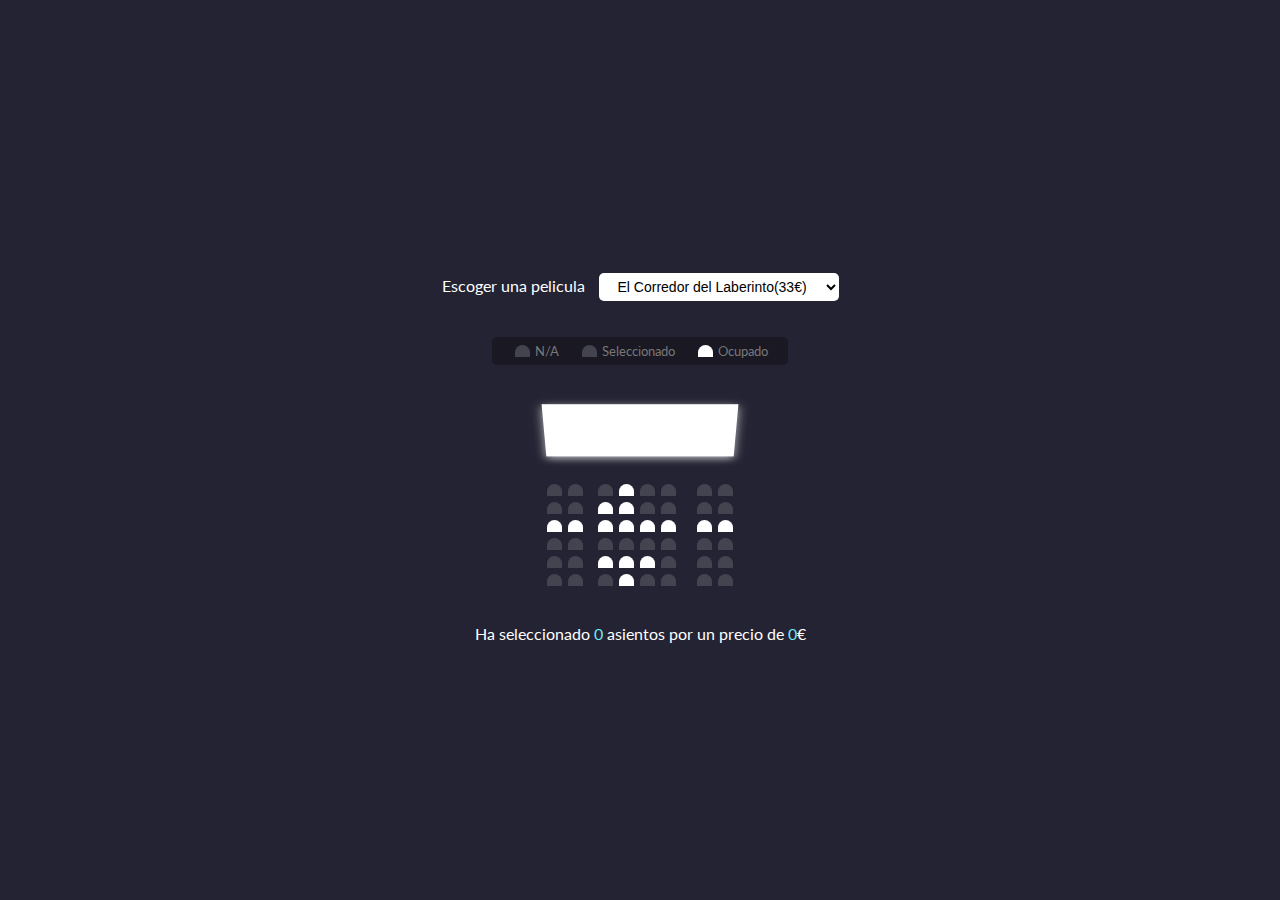
<file: JavaScript/cine/index.html>
<!DOCTYPE html>
<html lang="en">
<head>
    <meta charset="UTF-8">
    <meta name="viewport" content="width=device-width, initial-scale=1.0">
    <link rel="stylesheet" href="./style.css">
    <title>Cine</title>
</head>
<body>
    <div class="contenedor-pelicula">
        <label>Escoger una pelicula</label>
        <select name="" id="pelicula">
            <option value="33">El Corredor del Laberinto(33€)</option>
            <option value="10">Super Lopez(10€)</option>
            <option value="6">Vengadores: End Game(6€)</option>
            <option value="20">Marica el que lo lea(20€)</option>
        </select>
    </div>

    <ul class="leyenda">
        <li>
            <div class="asiento"></div>
            <small>N/A</small>
        </li>
        <li>
            <div class="asiento seleccionado"></div>
            <small>Seleccionado</small>
        </li>
        <li>
            <div class="asiento ocupado"></div>
            <small>Ocupado</small>
        </li>
    </ul>
    <div class="contenedor">
        <div class="pantalla"></div>
        <div class="fila">
            <div class="asiento"></div>
            <div class="asiento"></div>
            <div class="asiento"></div>
            <div class="asiento ocupado"></div>
            <div class="asiento"></div>
            <div class="asiento"></div>
            <div class="asiento"></div>
            <div class="asiento"></div>
        </div>
        <div class="fila">
            <div class="asiento"></div>
            <div class="asiento"></div>
            <div class="asiento ocupado"></div>
            <div class="asiento ocupado"></div>
            <div class="asiento"></div>
            <div class="asiento"></div>
            <div class="asiento"></div>
            <div class="asiento"></div>
        </div>
        <div class="fila">
            <div class="asiento ocupado"></div>
            <div class="asiento ocupado"></div>
            <div class="asiento ocupado"></div>
            <div class="asiento ocupado"></div>
            <div class="asiento ocupado"></div>
            <div class="asiento ocupado"></div>
            <div class="asiento ocupado"></div>
            <div class="asiento ocupado"></div>
        </div>
        <div class="fila">
            <div class="asiento"></div>
            <div class="asiento"></div>
            <div class="asiento"></div>
            <div class="asiento"></div>
            <div class="asiento"></div>
            <div class="asiento"></div>
            <div class="asiento"></div>
            <div class="asiento"></div>
        </div>
        <div class="fila">
            <div class="asiento"></div>
            <div class="asiento"></div>
            <div class="asiento ocupado"></div>
            <div class="asiento ocupado"></div>
            <div class="asiento ocupado"></div>
            <div class="asiento"></div>
            <div class="asiento"></div>
            <div class="asiento"></div>
        </div>
        <div class="fila">
            <div class="asiento"></div>
            <div class="asiento"></div>
            <div class="asiento"></div>
            <div class="asiento ocupado"></div>
            <div class="asiento"></div>
            <div class="asiento"></div>
            <div class="asiento"></div>
            <div class="asiento"></div>
        </div>
    </div>
    <p class="texto">Ha seleccionado <span id="count">0</span> asientos por un precio de <span id="total">0</span>€</p>

    <script src="./script.js"></script>
</body>
</html>
</file>
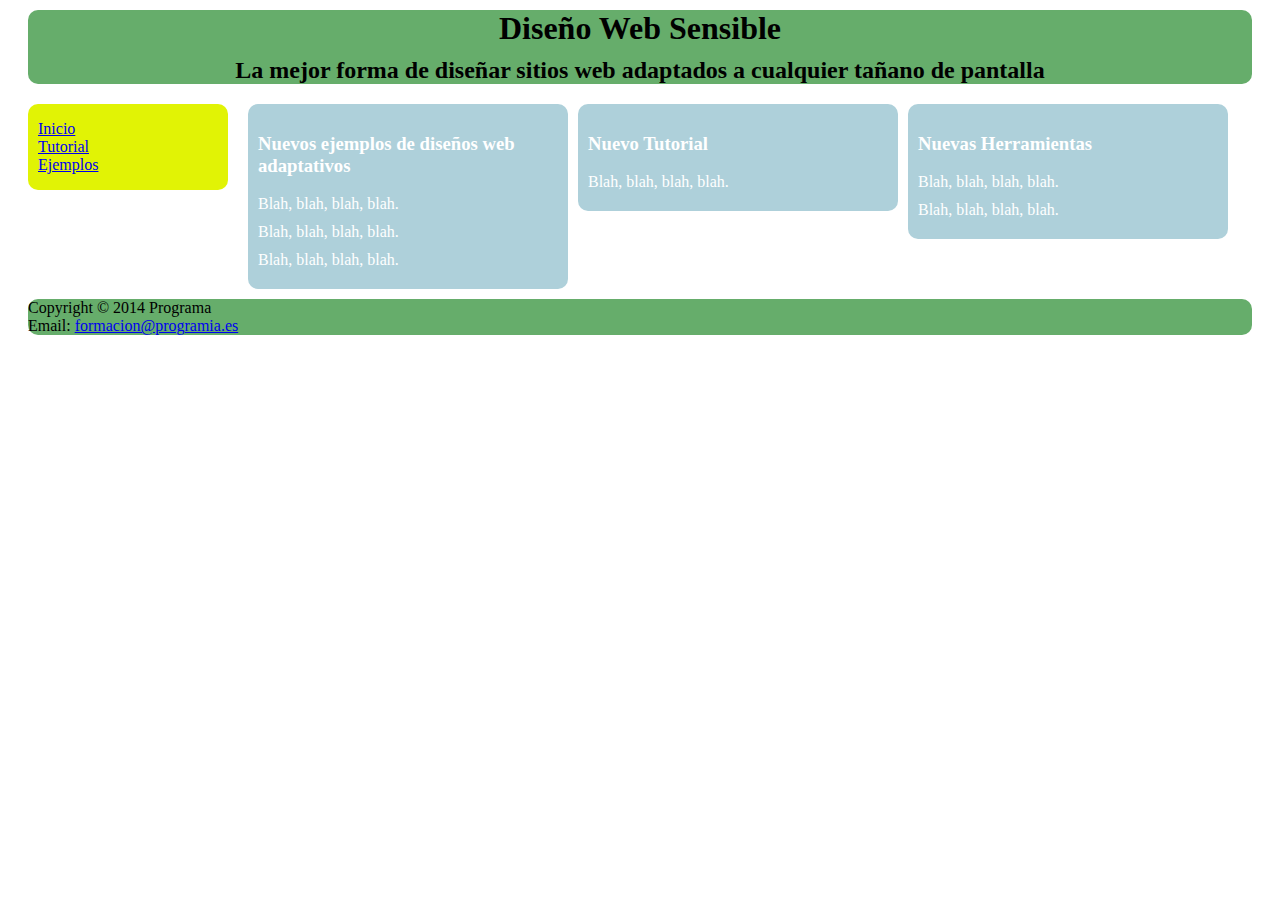
<file: Marcas_Nahuel/3r Trimestre/Ejercicio3/Ejercicio3.html>
<!DOCTYPE html>
<html lang="en">
<head>
    <meta charset="UTF-8">
    <link rel="stylesheet" href="./Ejercicio3.css" type="text/css">
    <title>Ejercicio 3</title>
</head>
<body>
    <body>
        <header>
            <h1>Diseño Web Sensible</h1>
            <h2>La mejor forma de diseñar sitios web adaptados a cualquier tañano de pantalla</h2>
        </header>

        <nav>
            <select>
                <option>Inicio</option>
                <option>Tutorial</option>
                <option>Ejemplos</option>
            </select>

            <ul>
                <li><a href=””>Inicio</a></li>
                <li><a href=””>Tutorial</a></li>
                <li><a href=””>Ejemplos</a></li>
            </ul>
        </nav>

        <section>
            <article>
                <h3>Nuevos ejemplos de diseños web adaptativos</h3>
                <p>Blah, blah, blah, blah.</p>
                <p>Blah, blah, blah, blah.</p>
                <p>Blah, blah, blah, blah.</p>
            </article>

            <article>
                <h3>Nuevo Tutorial</h3>
                <p>Blah, blah, blah, blah.</p>
            </article>

            <article>
                <h3>Nuevas  Herramientas</h3>
                <p>Blah, blah, blah, blah.</p>
                <p>Blah, blah, blah, blah.</p>
            </article>
        </section>

        <footer>
            <p>
                Copyright &copy; 2014 Programa<br />
                Email: <a href=””>formacion@programia.es</a>
            </p>
        </footer>
    </body>
</body>
</html>
</file>
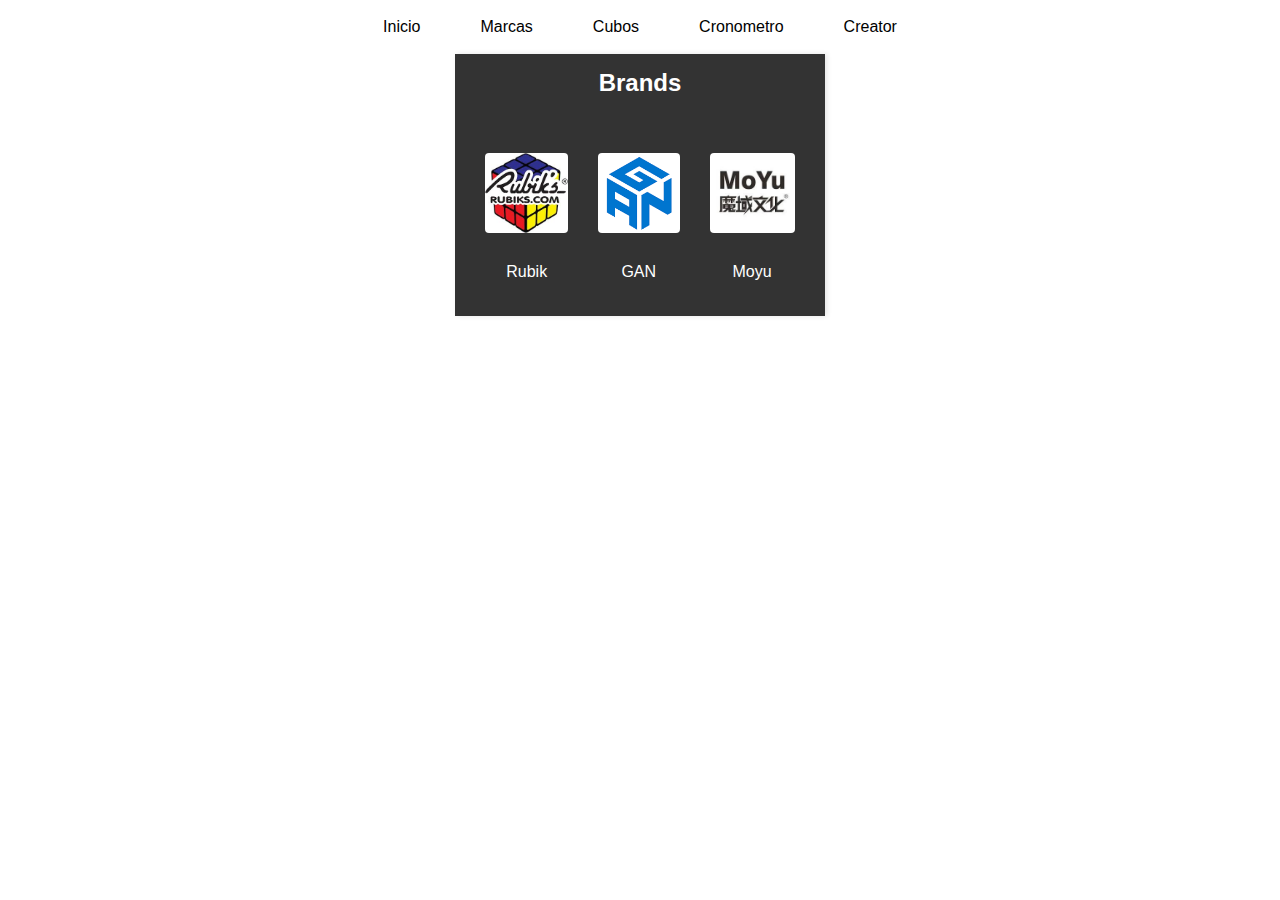
<file: Marcas_Nahuel/3r Trimestre/Proyecto/HTML/Marcas.html>
<!DOCTYPE html>
<html lang="en">
<head>
    <meta charset="UTF-8">
    <meta name="viewport" content="width=device-width, initial-scale=1.0">
    <link rel="stylesheet" href="../CSS/Marcas.css" type="text/css">
    <title>Marcas</title>
</head>
<body>
    <br>
    <ul class="menu">
        <li><a href="./PaginaPrincipal.html">Inicio</a></li>
        <li><a href="./Marcas.html">Marcas</a>
            <ul class="submenu">
                <li><a href="./Marcas/Rubick.html">Rubik</a></li>
                <li><a href="./Marcas/Gan.html">GAN</a></li>
                <li><a href="./Marcas/Moyu.html">Moyu</a></li>
            </ul>
        </li>
        <li><a href="./Tipos.html">Cubos</a>
            <ul class="submenu">
                <li><a href="">Cubos</a></li>
                <li><a href="#">Piramides</a></li>
                <li><a href="#">Megaminx</a></li>
                <li><a href="">Serpiente</a></li>
            </ul></li>
        <li><a href="https://cstimer.net" >Cronometro</a></li>
        <li><a href="./Creador.html">Creator</a></li>
    </ul>
    <br>

    <div class="container">
        <aside class="sidebar">
            <h2>Brands</h2>
            <ul class="options">
                <li>
                    <a href="./Marcas/Rubick.html">
                        <p><img src="../img/Rubik's.jpg" alt="Descripción de la imagen 1" class="option-img"></p>
                        Rubik
                    </a>
                </li>
                <li>
                    <a href="./Marcas/Gan.html">
                        <p><img src="../img/descarga.png" alt="Descripción de la imagen 2" class="option-img"></p>
                        GAN
                    </a>
                </li>
                <li>
                    <a href="./Marcas/Moyu.html">
                        <p><img src="../img/Moyu.jpg" alt="Descripción de la imagen 3" class="option-img"></p>
                        Moyu
                    </a>
                </li>
            </ul>
        </aside>
    </div>
</body>
</html>
</file>
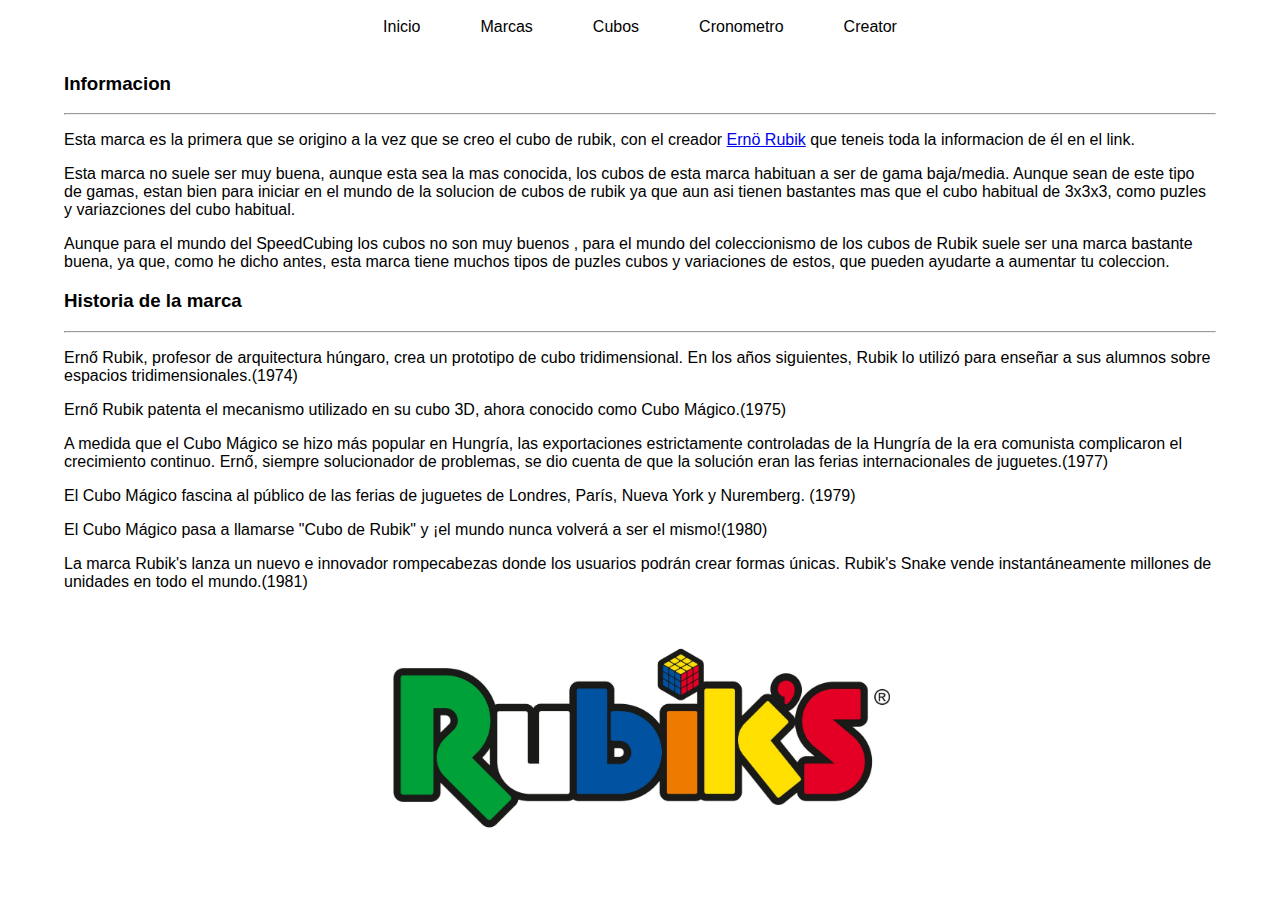
<file: Marcas_Nahuel/3r Trimestre/Proyecto/HTML/Rubick.html>
<!DOCTYPE html>
<html lang="en">

<head>
    <meta charset="UTF-8">
    <meta name="viewport" content="width=device-width, initial-scale=1.0">
    <link rel="stylesheet" href="../CSS/Marcas.css" type="text/css">
    <title>Rubik</title>
</head>

<body>
    <br>
    <ul class="menu">
        <li><a href="./PaginaPrincipal.html">Inicio</a></li>
        <li><a href="./Marcas.html">Marcas</a>
            <ul class="submenu">
                <li><a href="./Rubick.html">Rubik</a></li>
                <li><a href="#">GAN</a></li>
                <li><a href="#">Moyu</a></li>
                <li><a href="">ShengShou</a></li>
            </ul>
        </li>
        <li><a href="./Tipos.html">Cubos</a>
            <ul class="submenu">
                <li><a href="">Cubos</a></li>
                <li><a href="#">Piramides</a></li>
                <li><a href="#">Megaminx</a></li>
                <li><a href="">Serpiente</a></li>
            </ul>
        </li>
        <li><a href="https://cstimer.net">Cronometro</a></li>
        <li><a href="./Creador.html">Creator</a></li>
    </ul>
    <br>
    <div class="contenido">
        <h3>Informacion</h3>
        <hr>
        <p>Esta marca es la primera que se origino a la vez que se creo el cubo de rubik, con el creador <a
                href="./Creador.html">Ernö Rubik</a> que teneis toda la informacion de él en el link.</p>
        <p>Esta marca no suele ser muy buena, aunque esta sea la mas conocida, los cubos de esta marca habituan a ser de
            gama baja/media. Aunque sean de este tipo de gamas, estan bien para iniciar en el mundo de la solucion de
            cubos de rubik ya que aun asi tienen bastantes mas que el cubo habitual de 3x3x3, como puzles y variazciones
            del cubo habitual.</p>
        <p>Aunque para el mundo del SpeedCubing los cubos no son muy buenos , para el mundo del coleccionismo de los
            cubos de Rubik suele ser una marca bastante buena, ya que, como he dicho antes, esta marca tiene muchos
            tipos de puzles cubos y variaciones de estos, que pueden ayudarte a aumentar tu coleccion.</p>
        <h3>Historia de la marca</h3>
        <hr>

        <p>Ernő Rubik, profesor de arquitectura h&uacute;ngaro, crea un prototipo de cubo tridimensional. En los
            a&ntilde;os siguientes, Rubik lo utiliz&oacute; para ense&ntilde;ar a sus alumnos sobre espacios
            tridimensionales.(1974)</p>
        <p>Ernő Rubik patenta el mecanismo utilizado en su cubo 3D, ahora conocido como Cubo M&aacute;gico.(1975)</p>
        <p>A medida que el Cubo M&aacute;gico se hizo m&aacute;s popular en Hungr&iacute;a, las exportaciones
            estrictamente controladas de la Hungr&iacute;a de la era comunista complicaron el crecimiento continuo.
            Ernő, siempre solucionador de problemas, se dio cuenta de que la soluci&oacute;n eran las ferias
            internacionales de juguetes.(1977)</p>
        <p>El Cubo M&aacute;gico fascina al p&uacute;blico de las ferias de juguetes de Londres, Par&iacute;s, Nueva
            York y Nuremberg. (1979)</p>
        <p>El Cubo M&aacute;gico pasa a llamarse &quot;Cubo de Rubik&quot; y &iexcl;el mundo nunca volver&aacute; a ser
            el mismo!(1980)</p>
        <p>La marca Rubik&apos;s lanza un nuevo e innovador rompecabezas donde los usuarios podr&aacute;n crear formas
            &uacute;nicas. Rubik&apos;s Snake vende instant&aacute;neamente millones de unidades en todo el mundo.(1981)
        </p>

        <a href="https://www.rubiks.com"><img src="../img/Rubik_s_Logo.jpg" width="500" alt=""></a>
    </div>


</body>

</html>
</file>
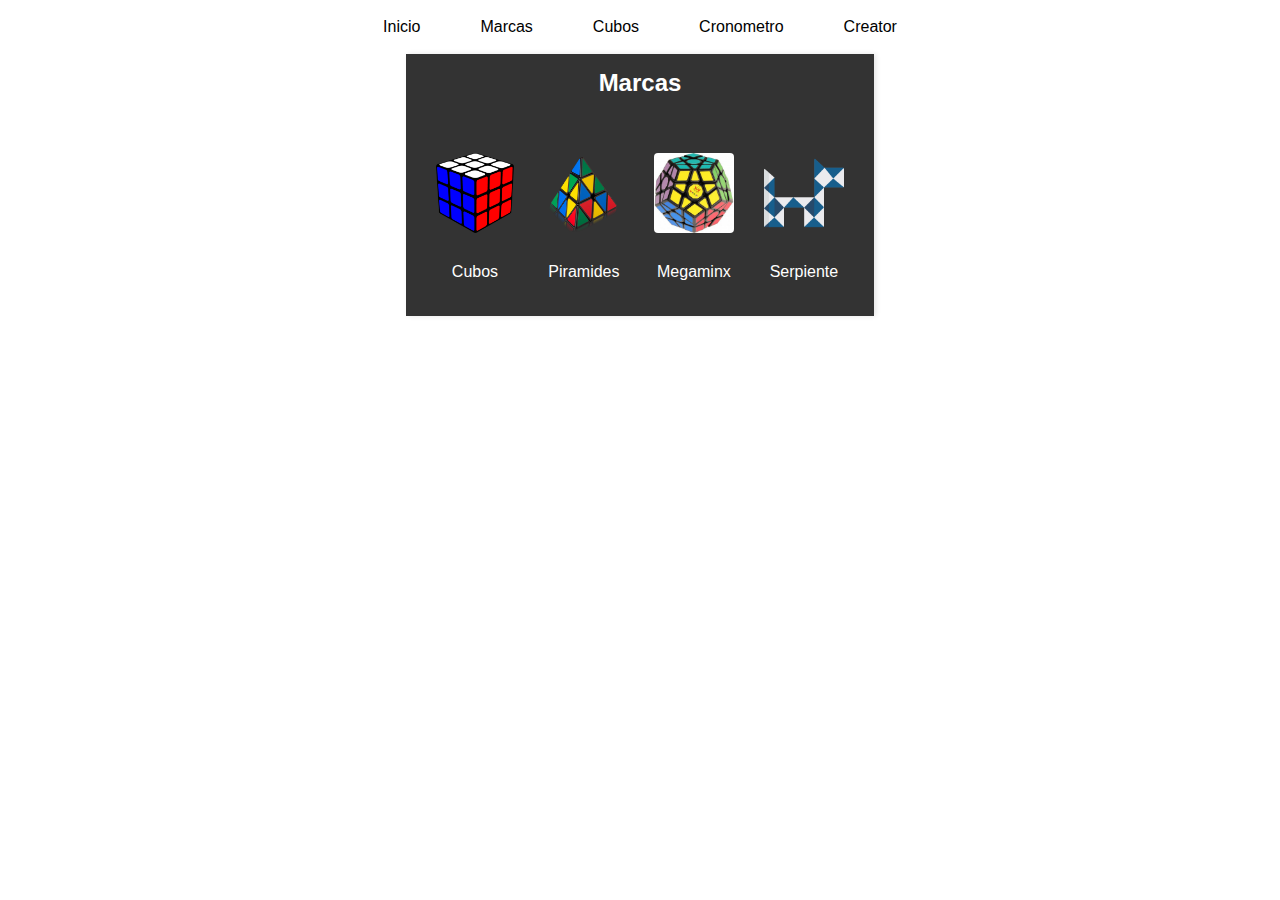
<file: Marcas_Nahuel/3r Trimestre/Proyecto/HTML/Tipos.html>
<!DOCTYPE html>
<html lang="en">

<head>
    <meta charset="UTF-8">
    <meta name="viewport" content="width=device-width, initial-scale=1.0">
    <link rel="stylesheet" href="../CSS/Marcas.css" type="text/css">
    <title>Tipos</title>
</head>

<body>
    <br>
    <ul class="menu">
        <li><a href="./PaginaPrincipal.html">Inicio</a></li>
        <li><a href="./Marcas.html">Marcas</a>
            <ul class="submenu">
                <li><a href="./Marcas/Rubick.html">Rubik</a></li>
                <li><a href="./Marcas/Gan.html">GAN</a></li>
                <li><a href="./Marcas/Moyu.html">Moyu</a></li>
            </ul>
        </li>
        <li><a href="./Tipos.html">Cubos</a>
            <ul class="submenu">
                <li><a href="./Cubos/Cubos.html">Cubos</a></li>
                <li><a href="./Cubos/Piramides.html">Piramides</a></li>
                <li><a href="./Cubos/Megaminx.html">Megaminx</a></li>
                <li><a href="./Cubos/Snake.html">Serpiente</a></li>
            </ul>
        </li>
        <li><a href="https://cstimer.net">Cronometro</a></li>
        <li><a href="./Creador.html">Creator</a></li>
    </ul>
    <br>
    <div class="container">
        <aside class="sidebar">
            <h2>Marcas</h2>
            <ul class="options">
                <li>
                    <a href="./Cubos/Cubos.html">
                        <p><img src="../img/cubo-de-rubik-logo-EC067C852F-seeklogo.com.png"
                                alt="Descripción de la imagen 1" class="option-img"></p>
                        Cubos
                    </a>
                </li>
                <li>
                    <a href="./Cubos/Piramides.html">
                        <p><img src="../img/Pyraminx.webp" alt="Descripción de la imagen 2" class="option-img"></p>
                        Piramides
                    </a>
                </li>
                <li>
                    <a href="./Cubos/Megaminx.html">
                        <p><img src="../img/Megaminx.jpg" alt="Descripción de la imagen 3" class="option-img"></p>
                        Megaminx
                    </a>
                </li>
                <li>
                    <a href="./Cubos/Snake.html">
                        <p><img src="../img/Snake.png" alt="Descripción de la imagen 3" class="option-img"></p>
                        Serpiente
                    </a>
                </li>
            </ul>
        </aside>
    </div>
</body>

</html>
</file>
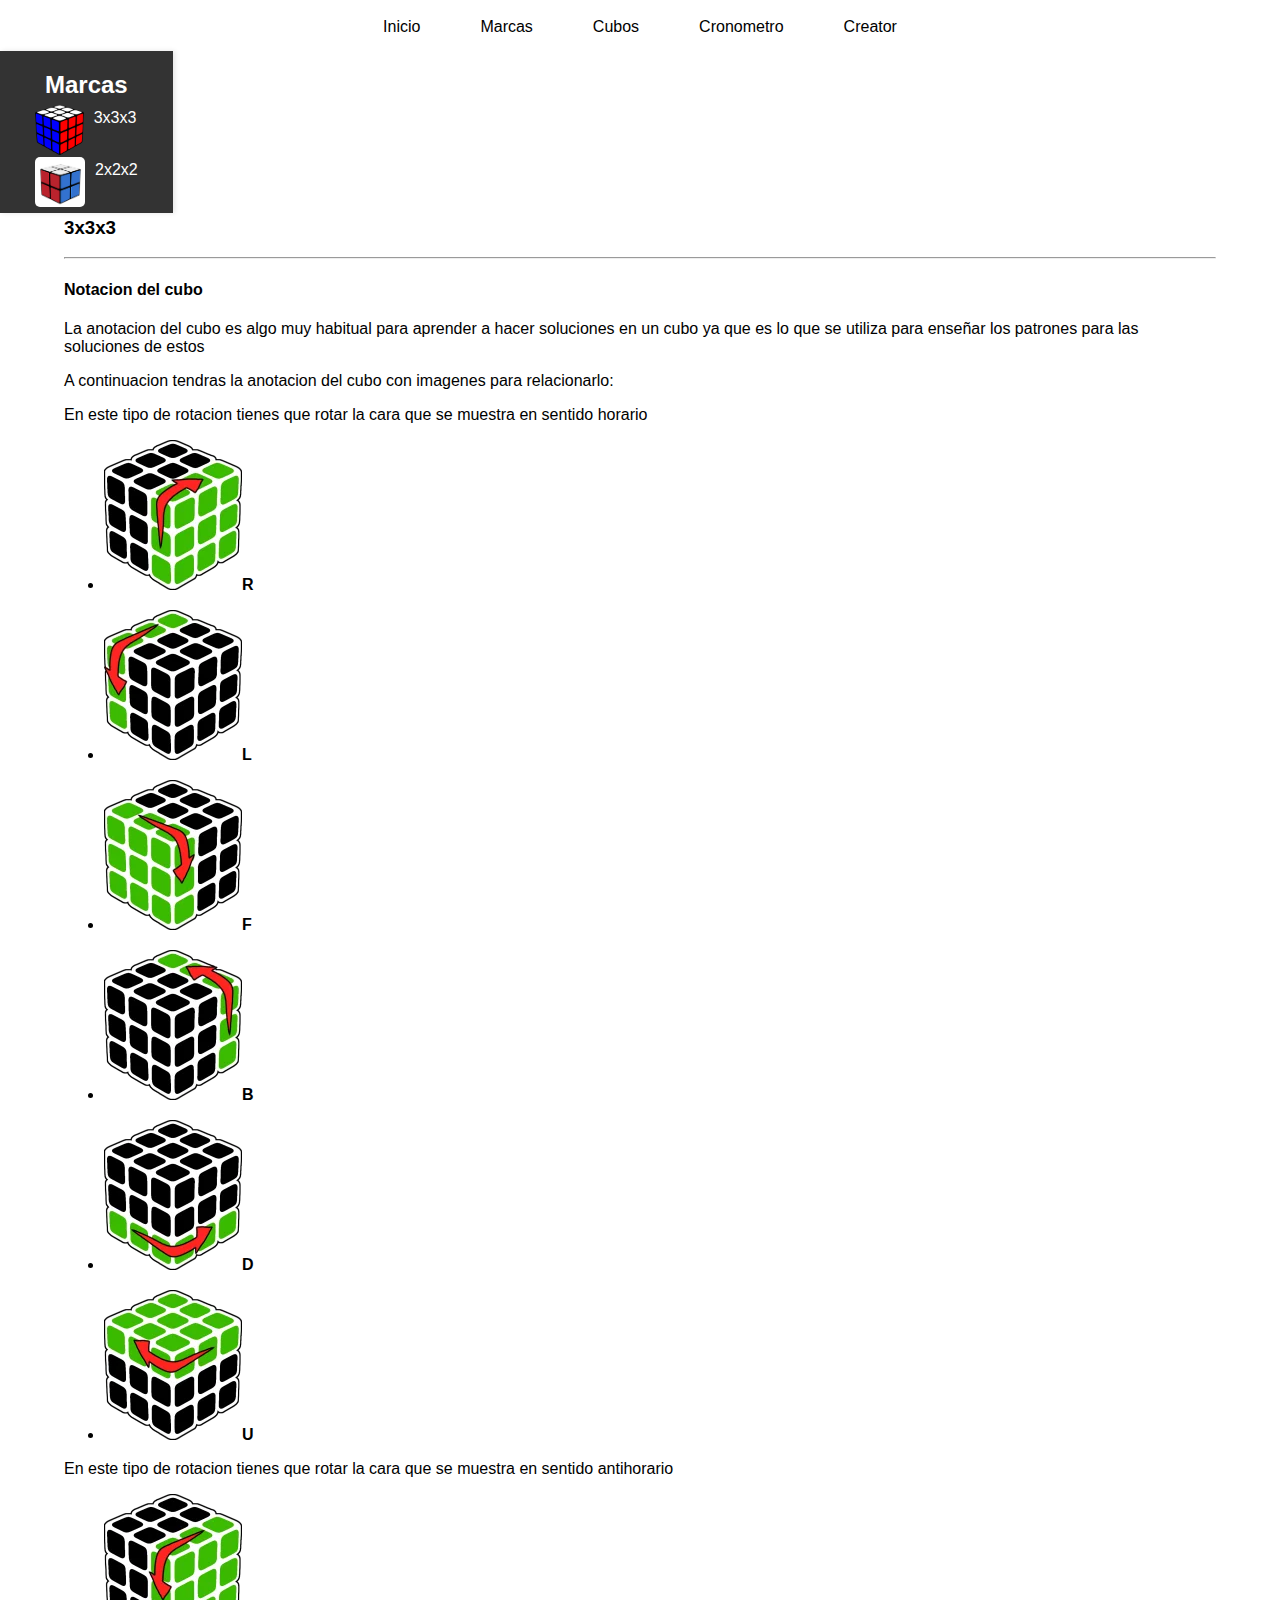
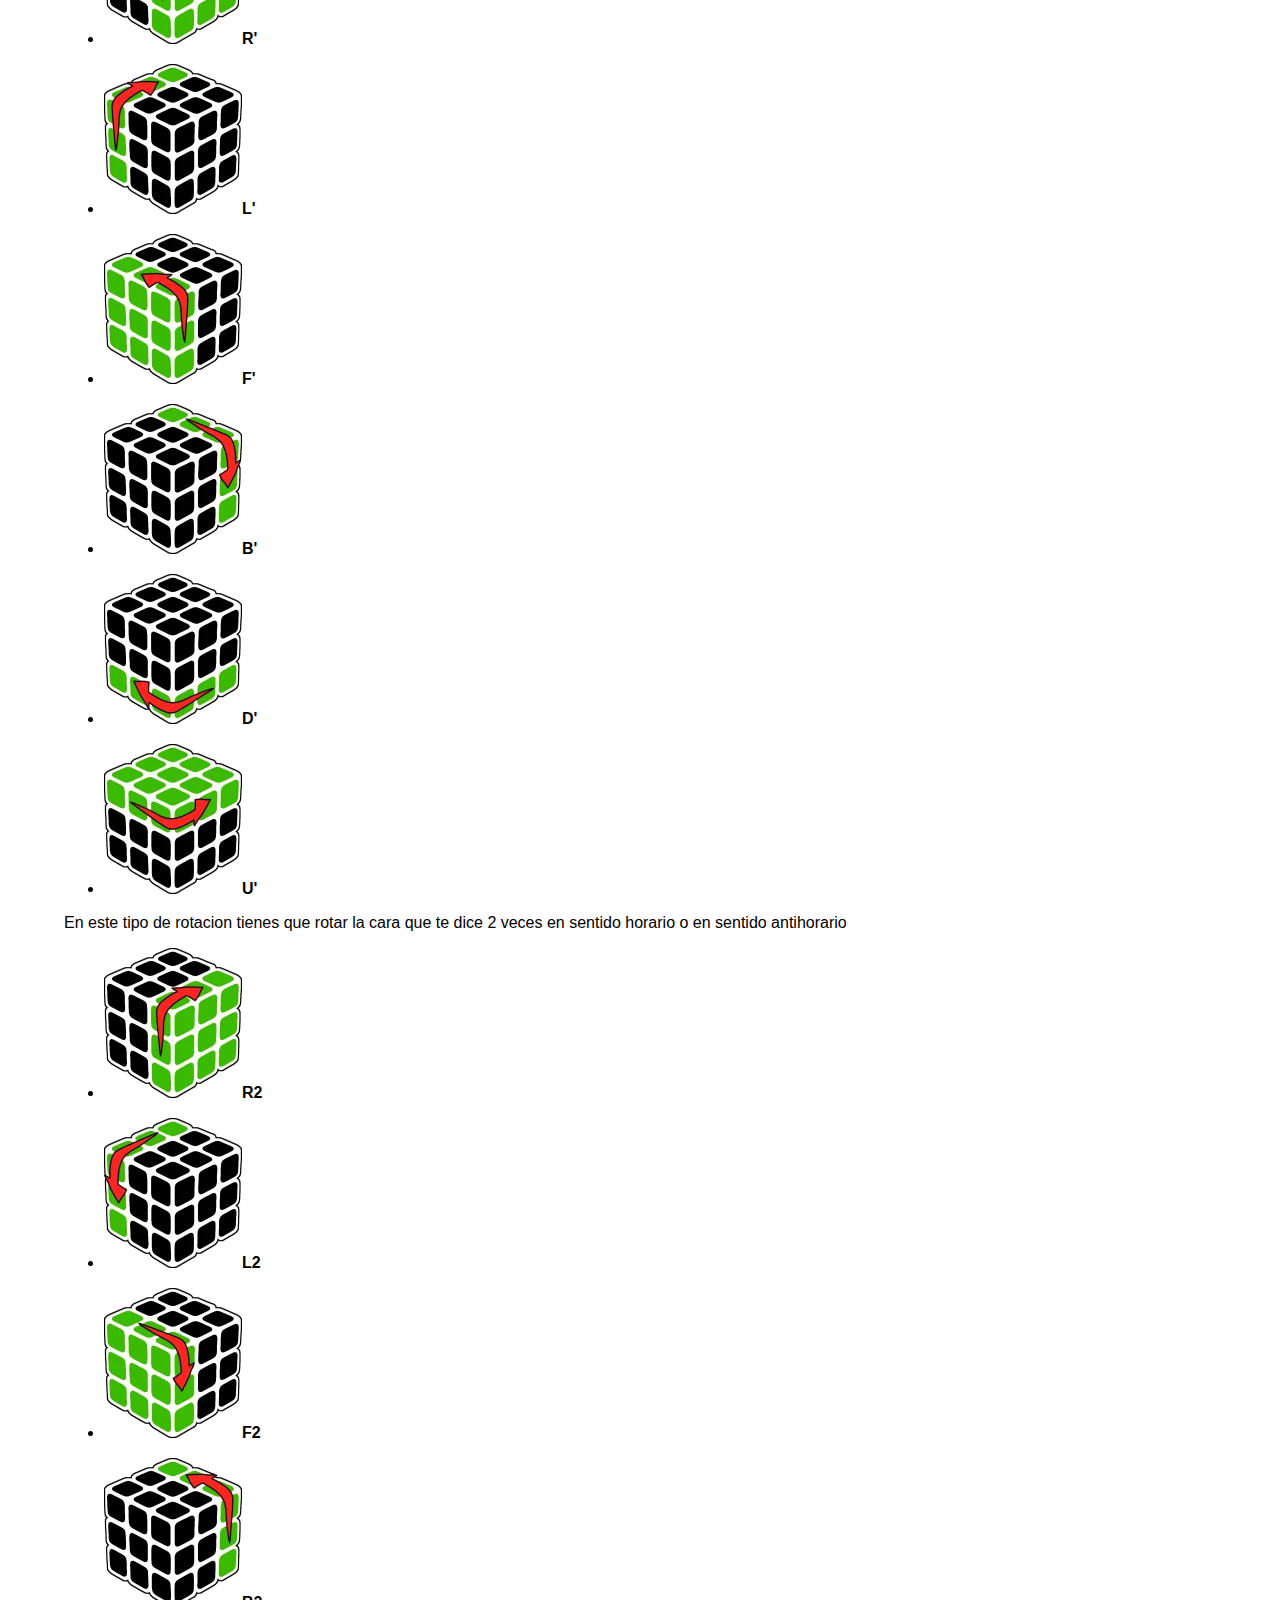
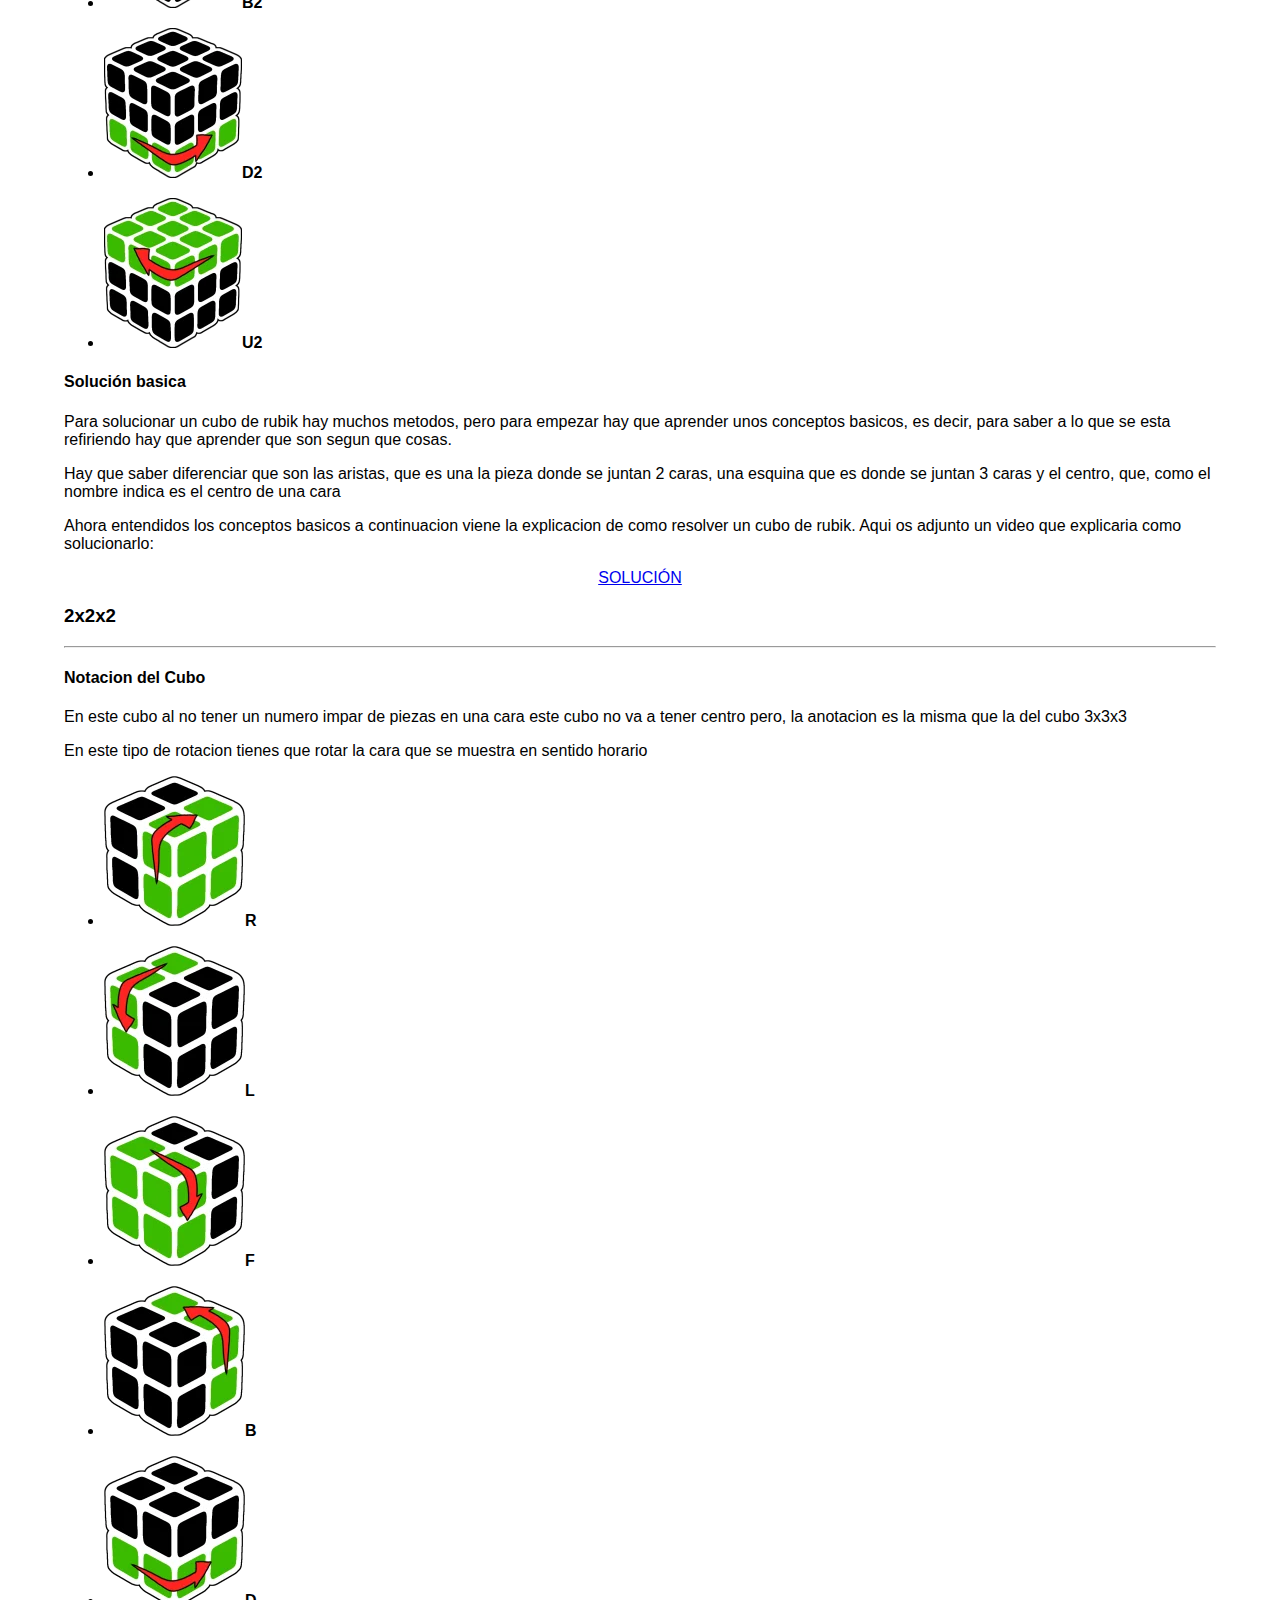
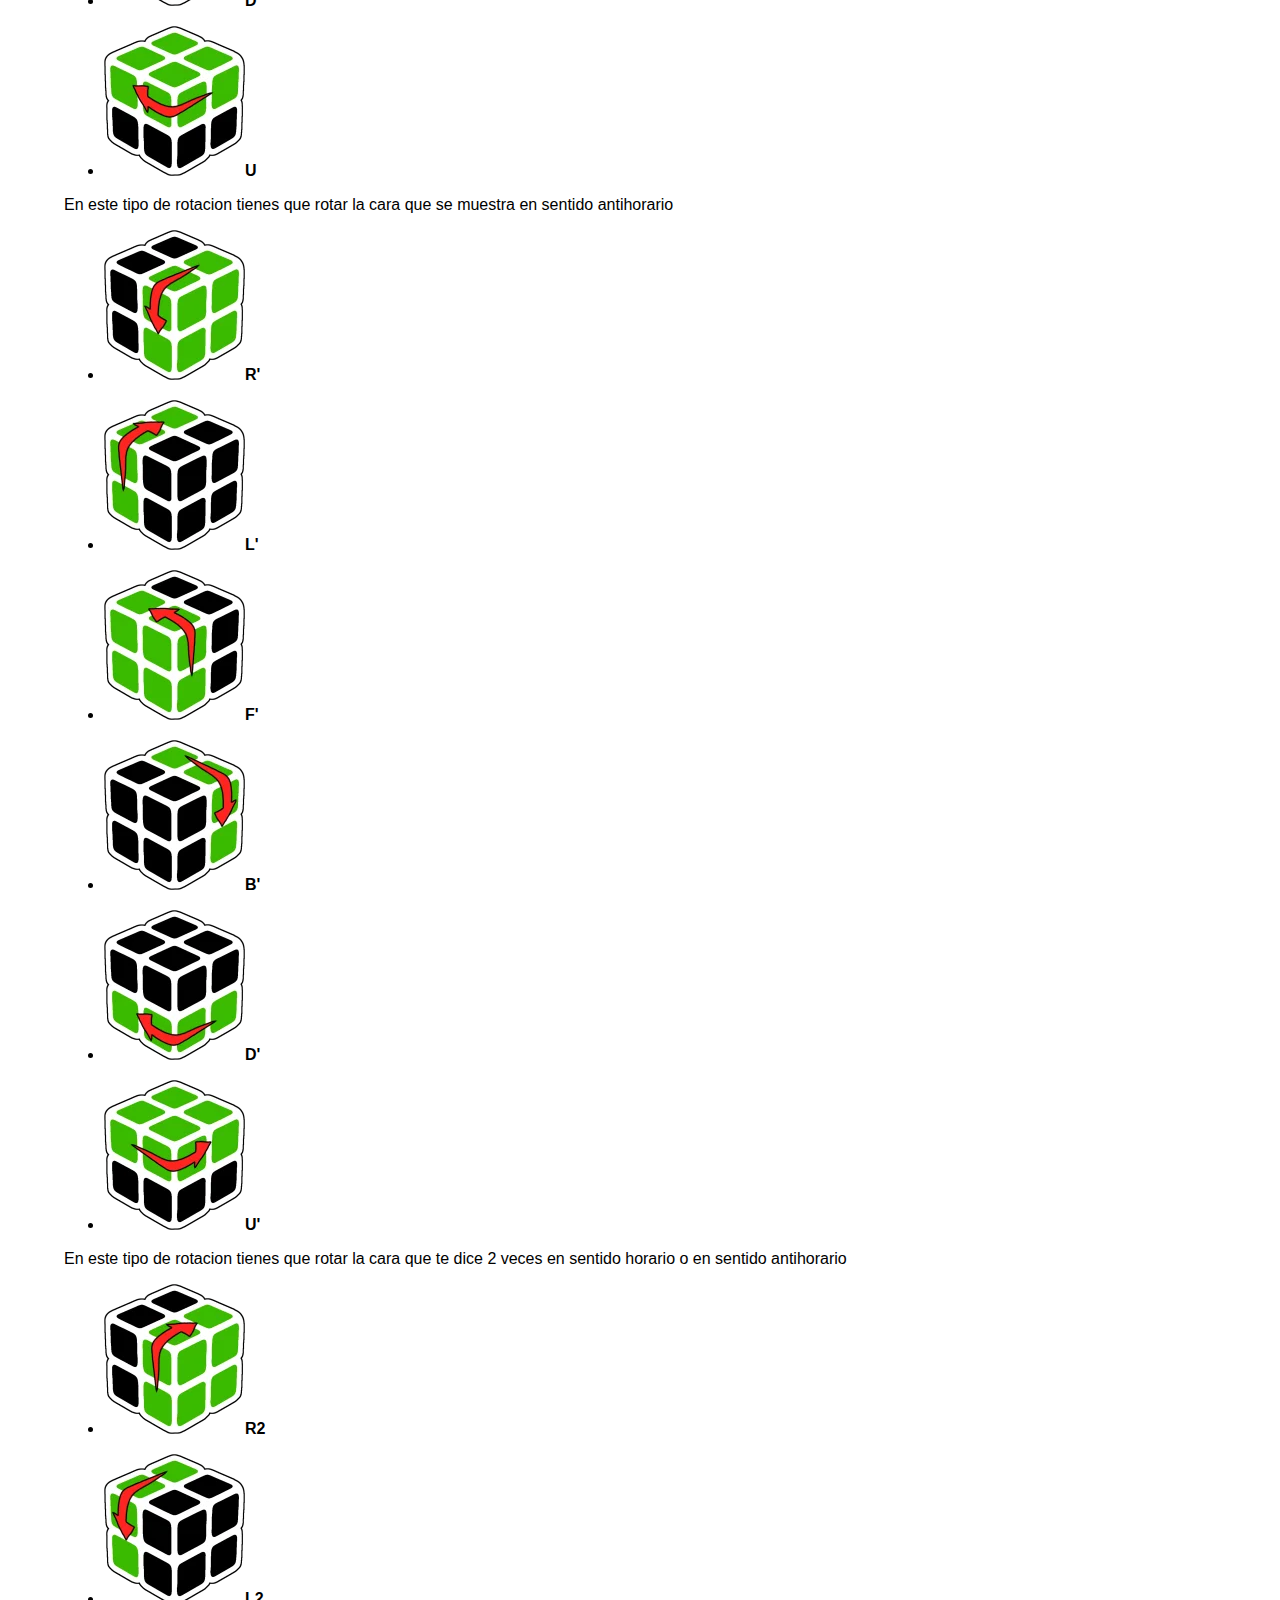
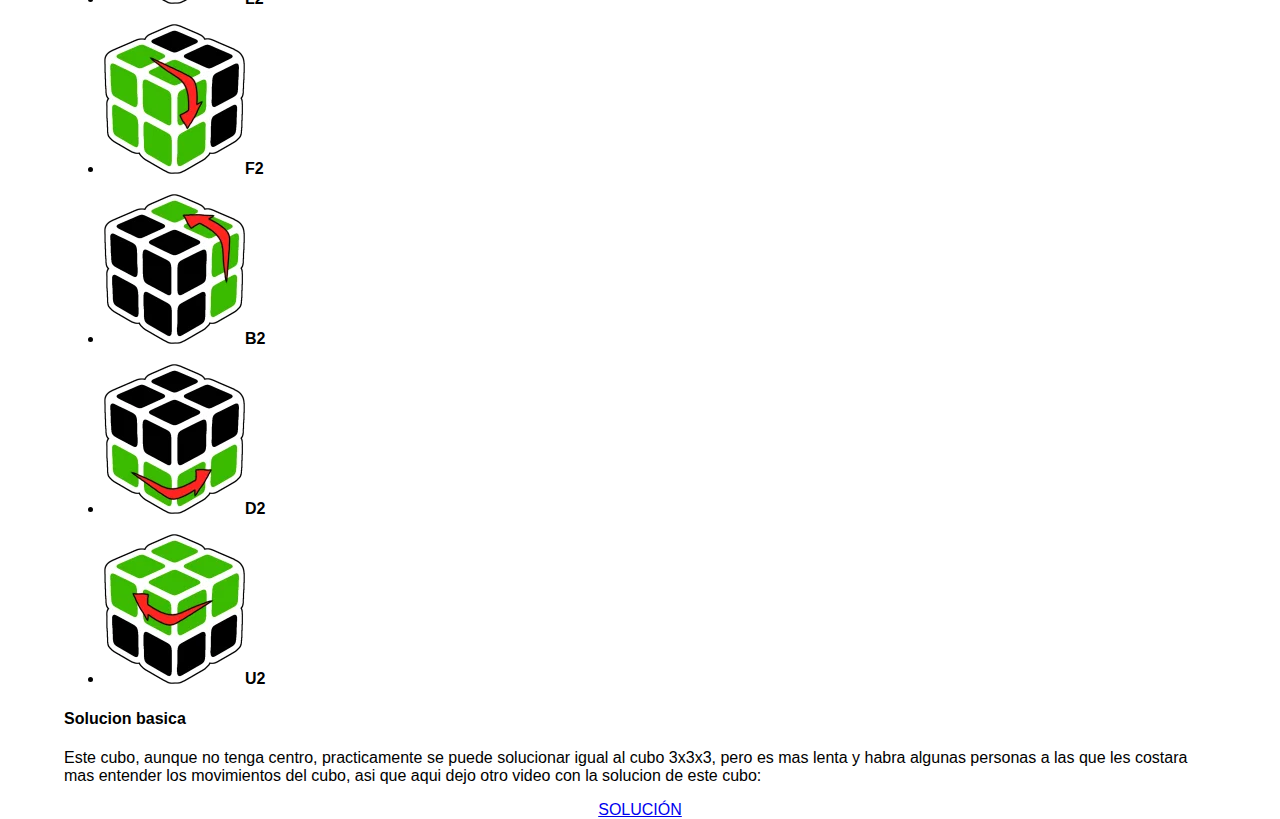
<file: Marcas_Nahuel/3r Trimestre/Proyecto/HTML/Cubos/Cubos.html>
<!DOCTYPE html>
<html lang="en">

<head>
    <meta charset="UTF-8">
    <meta name="viewport" content="width=device-width, initial-scale=1.0">
    <link rel="stylesheet" href="../../CSS/Tipos.css" type="text/css">
    <title>Tipos</title>
</head>

<body>
    <br>
    <ul class="menu">
        <li><a href="../PaginaPrincipal.html">Inicio</a></li>
        <li><a href="../Marcas.html">Marcas</a>
            <ul class="submenu">
                <li><a href="../Marcas/Rubick.html">Rubik</a></li>
                <li><a href="../Marcas/Gan.html">GAN</a></li>
                <li><a href="../Marcas/Moyu.html">Moyu</a></li>
            </ul>
        </li>
        <li><a href="../Tipos.html">Cubos</a>
            <ul class="submenu">
                <li><a href="./Cubos.html">Cubos</a></li>
                <li><a href="./Piramides.html">Piramides</a></li>
                <li><a href="./Megaminx.html">Megaminx</a></li>
            </ul>
        </li>
        <li><a href="https://cstimer.net">Cronometro</a></li>
        <li><a href="../Creador.html">Creator</a></li>
    </ul>

    <div class="container">
        <aside class="sidebar">
            <h2>Marcas</h2>
            <ul class="options">
                <li>
                    <a href="#3x3">
                        <p><img src="../../img/cubo-de-rubik-logo-EC067C852F-seeklogo.com.png"
                                alt="Descripción de la imagen 1" class="option-img"></p>
                        3x3x3
                    </a>
                </li>
                <li>
                    <a href="#2x2">
                        <p><img src="../../img/2x2x2.png" alt="Descripción de la imagen 3" class="option-img"></p>
                        2x2x2
                    </a>
                </li>
            </ul>
        </aside>
    </div>
    <div class="contenido">
        <h3 id="3x3">3x3x3</h3>
        <hr>
        <h4>Notacion del cubo</h4>
        <p>La anotacion del cubo es algo muy habitual para aprender a hacer soluciones en un cubo ya que es lo que se
            utiliza para enseñar los patrones para las soluciones de estos</p>
        <p>A continuacion tendras la anotacion del cubo con imagenes para relacionarlo:</p>
        <p>En este tipo de rotacion tienes que rotar la cara que se muestra en sentido horario</p>
        <ul>

            <li>
                <p><img src="../../img/notacion3x3/R.webp" alt=""><b>R</b></p>
            </li>


            <li>
                <p><img src="../../img/notacion3x3/L.webp" alt=""><b>L</b></p>
            </li>


            <li>
                <p><img src="../../img/notacion3x3/F.webp" alt=""><b>F</b></p>
            </li>

            <li>
                <p><img src="../../img/notacion3x3/B.webp" alt=""><b>B</b></p>
            </li>

            <li>
                <p><img src="../../img/notacion3x3/D.webp" alt=""><b>D</b></p>
            </li>

            <li>
                <p><img src="../../img/notacion3x3/U.webp" alt=""><b>U</b></p>
            </li>


        </ul>
        <p>En este tipo de rotacion tienes que rotar la cara que se muestra en sentido antihorario</p>
        <ul>
            <li>
                <p><img src="../../img/notacion3x3/R'.webp" alt=""><b>R'</b></p>
            </li>
            <li>
                <p><img src="../../img/notacion3x3/L'.webp" alt=""><b>L'</b></p>
            </li>
            <li>
                <p><img src="../../img/notacion3x3/F'.webp" alt=""><b>F'</b></p>
            </li>
            <li>
                <p><img src="../../img/notacion3x3/B'.webp" alt=""><b>B'</b></p>
            </li>
            <li>
                <p><img src="../../img/notacion3x3/D'.webp" alt=""><b>D'</b></p>
            </li>
            <li>
                <p><img src="../../img/notacion3x3/U'.webp" alt=""><b>U'</b></p>
            </li>
        </ul>
        <p>En este tipo de rotacion tienes que rotar la cara que te dice 2 veces en sentido horario o en sentido
            antihorario</p>
        <ul>
            <li>
                <p><img src="../../img/notacion3x3/R.webp" alt=""><b>R2</b></p>
            </li>
            <li>
                <p><img src="../../img/notacion3x3/L.webp" alt=""><b>L2</b></p>
            </li>
            <li>
                <p><img src="../../img/notacion3x3/F.webp" alt=""><b>F2</b></p>
            </li>
            <li>
                <p><img src="../../img/notacion3x3/B.webp" alt=""><b>B2</b></p>
            </li>
            <li>
                <p><img src="../../img/notacion3x3/D.webp" alt=""><b>D2</b></p>
            </li>
            <li>
                <p><img src="../../img/notacion3x3/U.webp" alt=""><b>U2</b></p>
            </li>
        </ul>
        <h4>Solución basica</h4>
        <p>Para solucionar un cubo de rubik hay muchos metodos, pero para empezar hay que aprender unos conceptos
            basicos, es decir, para saber a lo que se esta refiriendo hay que aprender que son segun que cosas.</p>
        <p>Hay que saber diferenciar que son las aristas, que es una la pieza donde se juntan 2 caras, una esquina que
            es donde se juntan 3 caras y el centro, que, como el nombre indica es el centro de una cara</p>
        <p>Ahora entendidos los conceptos basicos a continuacion viene la explicacion de como resolver un cubo de rubik.
            Aqui os adjunto un video que explicaria como solucionarlo:</p>
        <a href="https://www.youtube.com/watch?v=GyY0OxDk5lI&t=1857s">SOLUCIÓN</a>
        <h3 id="2x2">2x2x2</h3>
        <hr>
        <h4>Notacion del Cubo</h4>
        <p>En este cubo al no tener un numero impar de piezas en una cara este cubo no va a tener centro pero, la
            anotacion es la misma que la del cubo 3x3x3</p>
        <p>En este tipo de rotacion tienes que rotar la cara que se muestra en sentido horario</p>
        <ul>

            <li>
                <p><img src="../../img/notacion2x2/R2x2.webp" alt=""><b>R</b></p>
            </li>


            <li>
                <p><img src="../../img/notacion2x2/L 2x2.webp" alt=""><b>L</b></p>
            </li>


            <li>
                <p><img src="../../img/notacion2x2/F 2x2.webp" alt=""><b>F</b></p>
            </li>

            <li>
                <p><img src="../../img/notacion2x2/B2x2.webp" alt=""><b>B</b></p>
            </li>

            <li>
                <p><img src="../../img/notacion2x2/D2x2.webp" alt=""><b>D</b></p>
            </li>

            <li>
                <p><img src="../../img/notacion2x2/U2x2.webp" alt=""><b>U</b></p>
            </li>


        </ul>
        <p>En este tipo de rotacion tienes que rotar la cara que se muestra en sentido antihorario</p>
        <ul>
            <li>
                <p><img src="../../img/notacion2x2/R'.webp" alt=""><b>R'</b></p>
            </li>
            <li>
                <p><img src="../../img/notacion2x2/L'2x2.webp" alt=""><b>L'</b></p>
            </li>
            <li>
                <p><img src="../../img/notacion2x2/F'.webp" alt=""><b>F'</b></p>
            </li>
            <li>
                <p><img src="../../img/notacion2x2/B'.webp" alt=""><b>B'</b></p>
            </li>
            <li>
                <p><img src="../../img/notacion2x2/D'.webp" alt=""><b>D'</b></p>
            </li>
            <li>
                <p><img src="../../img/notacion2x2/U'.webp" alt=""><b>U'</b></p>
            </li>
        </ul>
        <p>En este tipo de rotacion tienes que rotar la cara que te dice 2 veces en sentido horario o en sentido
            antihorario</p>
        <ul>
            <li>
                <p><img src="../../img/notacion2x2/R2x2.webp" alt=""><b>R2</b></p>
            </li>
            <li>
                <p><img src="../../img/notacion2x2/L 2x2.webp" alt=""><b>L2</b></p>
            </li>
            <li>
                <p><img src="../../img/notacion2x2/F 2x2.webp" alt=""><b>F2</b></p>
            </li>
            <li>
                <p><img src="../../img/notacion2x2/B2x2.webp" alt=""><b>B2</b></p>
            </li>
            <li>
                <p><img src="../../img/notacion2x2/D2x2.webp" alt=""><b>D2</b></p>
            </li>
            <li>
                <p><img src="../../img/notacion2x2/U2x2.webp" alt=""><b>U2</b></p>
            </li>
        </ul>
        <h4>Solucion basica</h4>
        <p>Este cubo, aunque no tenga centro, practicamente se puede solucionar igual al cubo 3x3x3, pero es mas lenta y
            habra algunas personas a las que les costara mas entender los movimientos del cubo, asi que aqui dejo otro
            video con la solucion de este cubo:</p>
        <a href="https://www.youtube.com/watch?v=f85wqJTIDlw&t=627s">SOLUCIÓN</a>
</body>

</html>
</file>
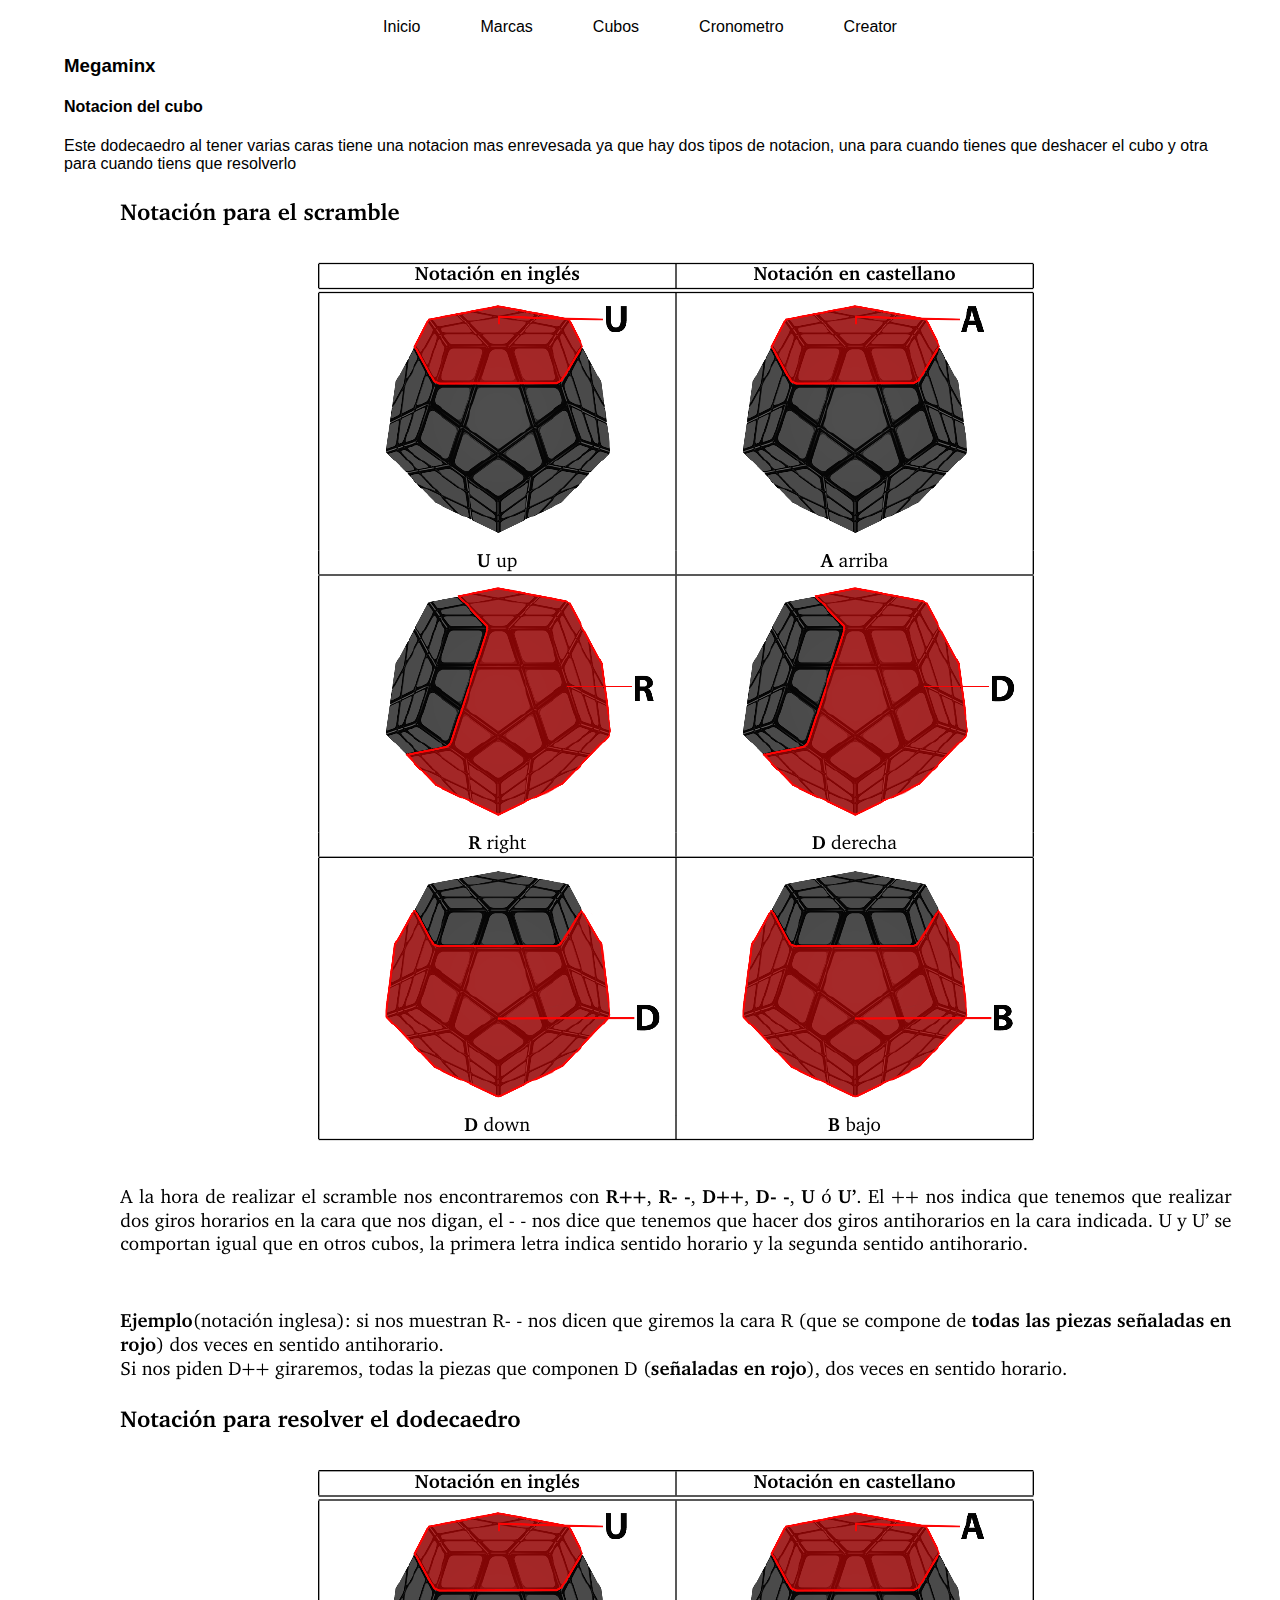
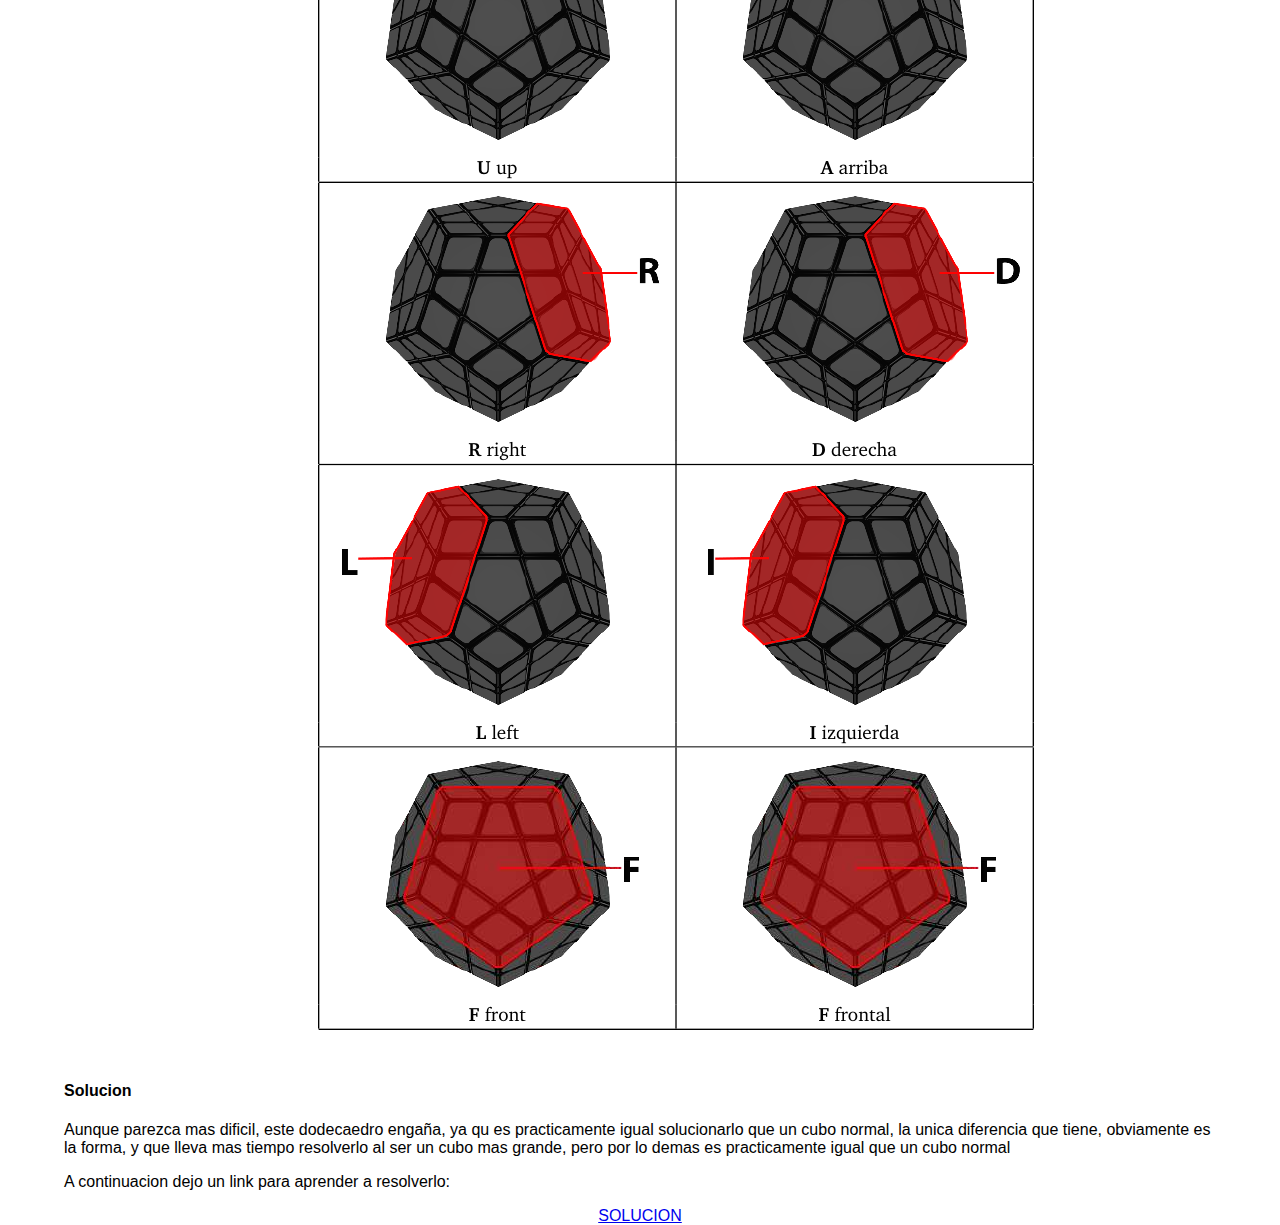
<file: Marcas_Nahuel/3r Trimestre/Proyecto/HTML/Cubos/Megaminx.html>
<!DOCTYPE html>
<html lang="en">

<head>
    <meta charset="UTF-8">
    <meta name="viewport" content="width=device-width, initial-scale=1.0">
    <link rel="stylesheet" href="../../CSS/Megaminx.css" type="text/css">
    <title>Tipos</title>
</head>

<body>
    <br>
    <ul class="menu">
        <li><a href="../PaginaPrincipal.html">Inicio</a></li>
        <li><a href="../Marcas.html">Marcas</a>
            <ul class="submenu">
                <li><a href="../Marcas/Rubick.html">Rubik</a></li>
                <li><a href="../Marcas/Gan.html">GAN</a></li>
                <li><a href="../Marcas/Moyu.html">Moyu</a></li>
            </ul>
        </li>
        <li><a href="../Tipos.html">Cubos</a>
            <ul class="submenu">
                <li><a href="./Cubos.html">Cubos</a></li>
                <li><a href="./Piramides.html">Piramides</a></li>
                <li><a href="./Megaminx.html">Megaminx</a></li>
            </ul>
        </li>
        <li><a href="https://cstimer.net">Cronometro</a></li>
        <li><a href="../Creador.html">Creator</a></li>
    </ul>
    <div class="contenido">
        <h3>Megaminx</h3>
        <h4>Notacion del cubo</h4>
        <p>Este dodecaedro al tener varias caras tiene una notacion mas enrevesada ya que hay dos tipos de notacion, una
            para cuando tienes que deshacer el cubo y otra para cuando tiens que resolverlo</p>
        <img src="../../img/bg3.png">
        <img src="../../img/bg4.png" alt="">
        <h4>Solucion</h4>
        <p>Aunque parezca mas dificil, este dodecaedro engaña, ya qu es practicamente igual solucionarlo que un cubo
            normal, la unica diferencia que tiene, obviamente es la forma, y que lleva mas tiempo resolverlo al ser un
            cubo mas grande, pero por lo demas es practicamente igual que un cubo normal</p>
            <p>A continuacion dejo un link para aprender a resolverlo:</p>
            <a href="https://www.youtube.com/watch?v=xuKbT6Il0Ko">SOLUCION</a>
    </div>
</body>

</html>
</file>
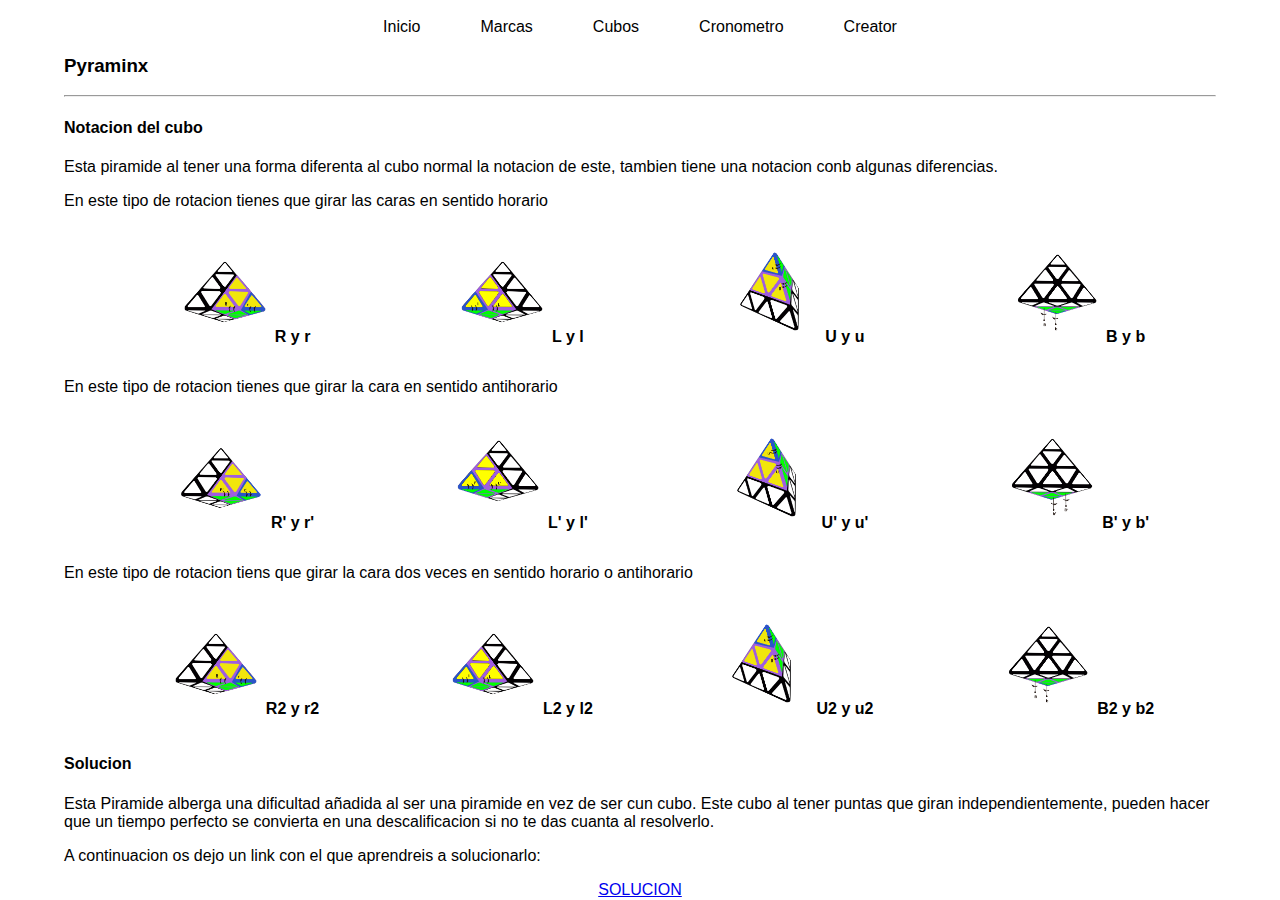
<file: Marcas_Nahuel/3r Trimestre/Proyecto/HTML/Cubos/Piramides.html>
<!DOCTYPE html>
<html lang="en">

<head>
    <meta charset="UTF-8">
    <meta name="viewport" content="width=device-width, initial-scale=1.0">
    <link rel="stylesheet" href="../../CSS/Pyraminx.css" type="text/css">
    <title>Tipos</title>
</head>

<body>
    <br>
    <ul class="menu">
        <li><a href="../PaginaPrincipal.html">Inicio</a></li>
        <li><a href="../Marcas.html">Marcas</a>
            <ul class="submenu">
                <li><a href="../Marcas/Rubick.html">Rubik</a></li>
                <li><a href="../Marcas/Gan.html">GAN</a></li>
                <li><a href="../Marcas/Moyu.html">Moyu</a></li>
            </ul>
        </li>
        <li><a href="../Tipos.html">Cubos</a>
            <ul class="submenu">
                <li><a href="./Cubos.html">Cubos</a></li>
                <li><a href="./Piramides.html">Piramides</a></li>
                <li><a href="./Megaminx.html">Megaminx</a></li>
            </ul>
        </li>
        <li><a href="https://cstimer.net">Cronometro</a></li>
        <li><a href="../Creador.html">Creator</a></li>
    </ul>
    <div class="contenido">
        <h3>Pyraminx</h3>
        <hr>
        <h4>Notacion del cubo</h4>
        <p>Esta piramide al tener una forma diferenta al cubo normal la notacion de este, tambien tiene una notacion
            conb algunas diferencias.</p>
        <p>En este tipo de rotacion tienes que girar las caras en sentido horario</p>
        <ul>
            <li>
                <p><img src="../../img/notacion piraminx/R_r.webp" alt=""><b>R y r</b></p>
            </li>
            <li>
                <p><img src="../../img/notacion piraminx/L_l.webp" alt=""><b>L y l</b></p>
            </li>
            <li>
                <p><img src="../../img/notacion piraminx/U_u.webp" alt=""><b>U y u</b></p>
            </li>
            <li>
                <p><img src="../../img/notacion piraminx/B_b.webp" alt=""><b>B y b</b></p>
            </li>
        </ul>
        <p>En este tipo de rotacion tienes que girar la cara en sentido antihorario</p>
        <ul>
            <li>
                <p><img src="../../img/notacion piraminx/R'_r'.webp" alt=""><b>R' y r'</b></p>
            </li>
            <li>
                <p><img src="../../img/notacion piraminx/L'_l'.webp" alt=""><b>L' y l'</b></p>
            </li>
            <li>
                <p><img src="../../img/notacion piraminx/U'_u'.webp" alt=""><b>U' y u'</b></p>
            </li>
            <li>
                <p><img src="../../img/notacion piraminx/B'_b'.webp" alt=""><b>B' y b'</b></p>
            </li>
        </ul>
        <p>En este tipo de rotacion tiens que girar la cara dos veces en sentido horario o antihorario</p>
        <ul>
            <li>
                <p><img src="../../img/notacion piraminx/R_r.webp" alt=""><b>R2 y r2</b></p>
            </li>
            <li>
                <p><img src="../../img/notacion piraminx/L_l.webp" alt=""><b>L2 y l2</b></p>
            </li>
            <li>
                <p><img src="../../img/notacion piraminx/U_u.webp" alt=""><b>U2 y u2</b></p>
            </li>
            <li>
                <p><img src="../../img/notacion piraminx/B_b.webp" alt=""><b>B2 y b2</b></p>
            </li>
        </ul>
        <h4>Solucion</h4>
        <p>Esta Piramide alberga una dificultad añadida al ser una piramide en vez de ser cun cubo. Este cubo al tener
            puntas que giran independientemente, pueden hacer que un tiempo perfecto se convierta en una descalificacion
            si no te das cuanta al resolverlo.</p>
        <p>A continuacion os dejo un link con el que aprendreis a solucionarlo:</p>
        <a href="https://www.youtube.com/watch?v=4cJJe9RAzAU">SOLUCION</a>
    </div>
</body>

</html>
</file>
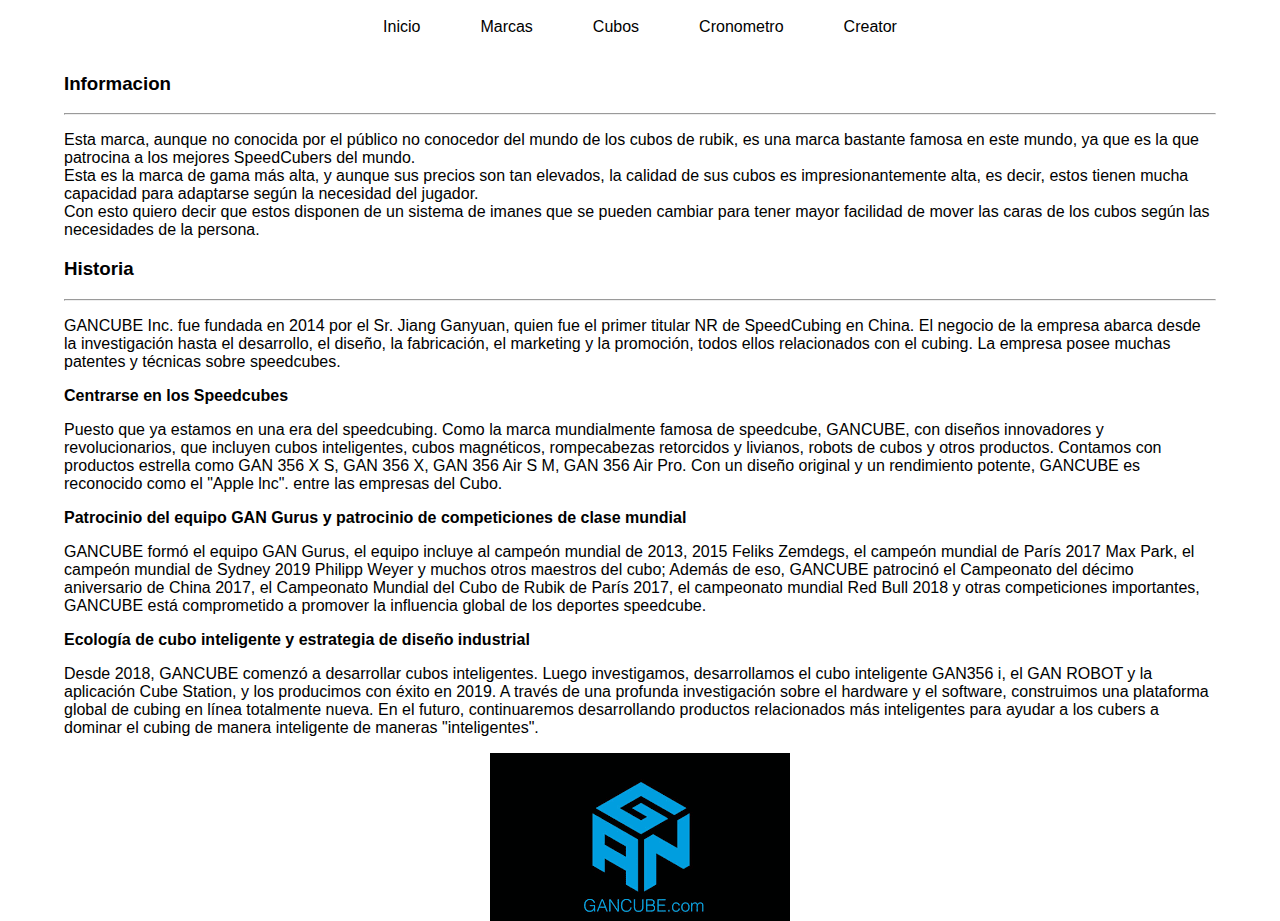
<file: Marcas_Nahuel/3r Trimestre/Proyecto/HTML/Marcas/Gan.html>
<!DOCTYPE html>
<html lang="en">

<head>
    <meta charset="UTF-8">
    <meta name="viewport" content="width=device-width, initial-scale=1.0">
    <link rel="stylesheet" href="../../CSS/Marcas.css" type="text/css">
    <title>Creator</title>
</head>

<body>
    <br>
    <ul class="menu">
        <li><a href="../PaginaPrincipal.html">Inicio</a></li>
        <li><a href="../Marcas.html">Marcas</a>
            <ul class="submenu">
                <li><a href="./Rubick.html">Rubik</a></li>
                <li><a href="./Gan.html">GAN</a></li>
                <li><a href="./Moyu.html">Moyu</a></li>
            </ul>
        </li>
        <li><a href="../Tipos.html">Cubos</a>
            <ul class="submenu">
                <li><a href="">Cubos</a></li>
                <li><a href="#">Piramides</a></li>
                <li><a href="#">Megaminx</a></li>
                <li><a href="">Serpiente</a></li>
            </ul>
        </li>
        <li><a href="https://cstimer.net">Cronometro</a></li>
        <li><a href="../Creador.html">Creator</a></li>
    </ul>
    <br>

    <div class="contenido">
        <h3>Informacion</h3>
        <hr>
        <p>
            Esta marca, aunque no conocida por el p&uacute;blico no conocedor del mundo de los cubos de rubik, es una
            marca bastante famosa en este mundo, ya que es la que patrocina a los mejores SpeedCubers del mundo.<br>Esta
            es la marca de gama m&aacute;s alta, y aunque sus precios son tan elevados, la calidad de sus cubos es
            impresionantemente alta, es decir, estos tienen mucha capacidad para adaptarse seg&uacute;n la necesidad del
            jugador.<br>Con esto quiero decir que estos disponen de un sistema de imanes que se pueden cambiar para
            tener mayor facilidad de mover las caras de los cubos seg&uacute;n las necesidades de la persona.
        </p>

        <h3>Historia</h3>
        <hr>
        <p>
            GANCUBE Inc. fue fundada en 2014 por el Sr. Jiang Ganyuan, quien fue el primer titular NR de SpeedCubing en
            China. El negocio de la empresa abarca desde la investigaci&oacute;n hasta el desarrollo, el dise&ntilde;o,
            la fabricaci&oacute;n, el marketing y la promoci&oacute;n, todos ellos relacionados con el cubing. La
            empresa posee muchas patentes y t&eacute;cnicas sobre speedcubes.
        </p>
        <p><strong>Centrarse en los Speedcubes</strong></p>
        <p>
            Puesto que ya estamos en una era del speedcubing. Como la marca mundialmente famosa de speedcube, GANCUBE,
            con dise&ntilde;os innovadores y revolucionarios, que incluyen cubos inteligentes, cubos magn&eacute;ticos,
            rompecabezas retorcidos y livianos, robots de cubos y otros productos. Contamos con productos estrella como
            GAN 356 X S, GAN 356 X, GAN 356 Air S M, GAN 356 Air Pro. Con un dise&ntilde;o original y un rendimiento
            potente, GANCUBE es reconocido como el &quot;Apple lnc&quot;. entre las empresas del Cubo.
        </p>
        <p><strong>Patrocinio del equipo GAN Gurus y patrocinio de competiciones de clase mundial</strong></p>
        <p>
            GANCUBE form&oacute; el equipo GAN Gurus, el equipo incluye al campe&oacute;n mundial de 2013, 2015 Feliks
            Zemdegs, el campe&oacute;n mundial de Par&iacute;s 2017 Max Park, el campe&oacute;n mundial de Sydney 2019
            Philipp Weyer y muchos otros maestros del cubo; Adem&aacute;s de eso, GANCUBE patrocin&oacute; el Campeonato
            del d&eacute;cimo aniversario de China 2017, el Campeonato Mundial del Cubo de Rubik de Par&iacute;s 2017,
            el campeonato mundial Red Bull 2018 y otras competiciones importantes, GANCUBE est&aacute; comprometido a
            promover la influencia global de los deportes speedcube.
        </p>
        <p><b>Ecolog&iacute;a de cubo inteligente y estrategia de dise&ntilde;o industrial</b></p>
        <p>
            Desde 2018, GANCUBE comenz&oacute; a desarrollar cubos inteligentes. Luego investigamos, desarrollamos el
            cubo inteligente GAN356 i, el GAN ROBOT y la aplicaci&oacute;n Cube Station, y los producimos con
            &eacute;xito en 2019. A trav&eacute;s de una profunda investigaci&oacute;n sobre el hardware y el software,
            construimos una plataforma global de cubing en l&iacute;nea totalmente nueva. En el futuro, continuaremos
            desarrollando productos relacionados m&aacute;s inteligentes para ayudar a los cubers a dominar el cubing de
            manera inteligente de maneras &quot;inteligentes&quot;.
        </p>
        <a href="https://shop.gancube.com"><img src="../../img/Logo de Gancube.png" class="imagen" alt=""></a>
    </div>

</body>

</html>
</file>
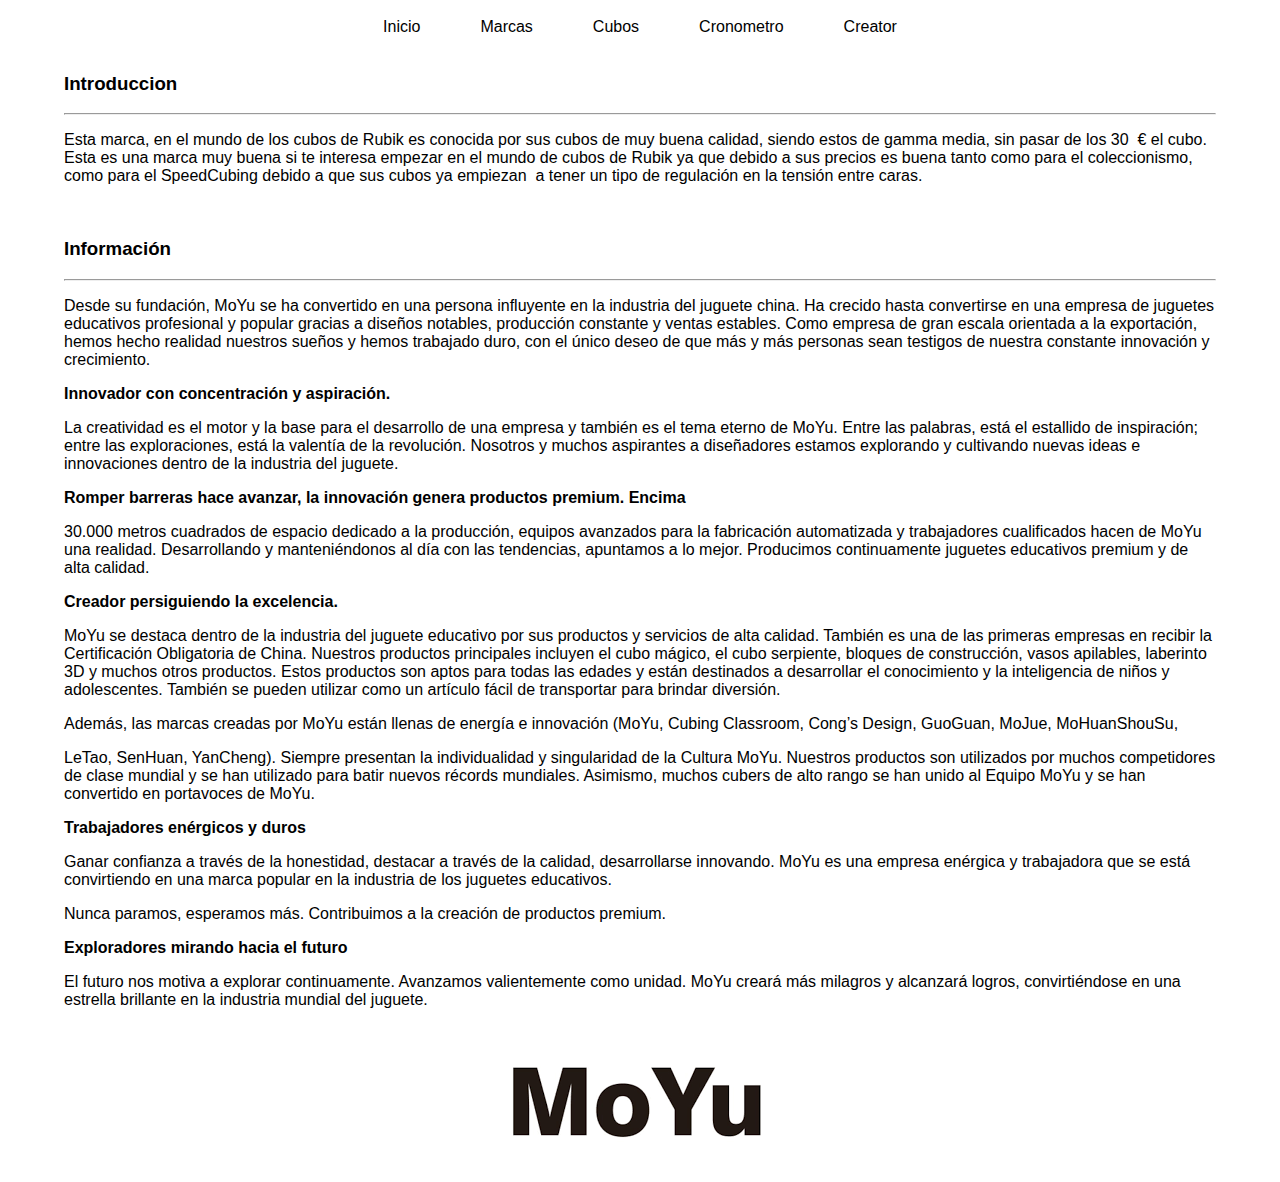
<file: Marcas_Nahuel/3r Trimestre/Proyecto/HTML/Marcas/Moyu.html>
<!DOCTYPE html>
<html lang="en">

<head>
    <meta charset="UTF-8">
    <meta name="viewport" content="width=device-width, initial-scale=1.0">
    <link rel="stylesheet" href="../../CSS/Marcas.css" type="text/css">
    <title>Creator</title>
</head>

<body>
    <br>
    <ul class="menu">
        <li><a href="../PaginaPrincipal.html">Inicio</a></li>
        <li><a href="../Marcas.html">Marcas</a>
            <ul class="submenu">
                <li><a href="./Rubick.html">Rubik</a></li>
                <li><a href="./Gan.html">GAN</a></li>
                <li><a href="./Moyu.html">Moyu</a></li>
            </ul>
        </li>
        <li><a href="../Tipos.html">Cubos</a>
            <ul class="submenu">
                <li><a href="">Cubos</a></li>
                <li><a href="#">Piramides</a></li>
                <li><a href="#">Megaminx</a></li>
                <li><a href="">Serpiente</a></li>
            </ul>
        </li>
        <li><a href="https://cstimer.net">Cronometro</a></li>
        <li><a href="../Creador.html">Creator</a></li>
    </ul>
    <br>
    <div class="contenido">
        <h3>Introduccion</h3>
        <hr>
        <p>
            Esta marca, en el mundo de los cubos de Rubik es conocida por sus cubos de muy buena calidad, siendo estos
            de
            gamma media, sin pasar de los 30 &nbsp;&euro; el cubo. Esta es una marca muy buena si te interesa empezar en
            el
            mundo de cubos de Rubik ya que debido a sus precios es buena tanto como para el coleccionismo, como para el
            SpeedCubing debido a que sus cubos ya empiezan &nbsp;a tener un tipo de regulaci&oacute;n en la
            tensi&oacute;n
            entre caras.</p>
        <p><br></p>

        <h3>Información</h3>
        <hr>
        <p>Desde su fundaci&oacute;n, MoYu se ha convertido en una persona influyente en la industria del juguete china.
            Ha crecido hasta convertirse en una empresa de juguetes educativos profesional y popular gracias a
            dise&ntilde;os notables, producci&oacute;n constante y ventas estables. Como empresa de gran escala
            orientada a la exportaci&oacute;n, hemos hecho realidad nuestros sue&ntilde;os y hemos trabajado duro, con
            el &uacute;nico deseo de que m&aacute;s y m&aacute;s personas sean testigos de nuestra constante
            innovaci&oacute;n y crecimiento.</p>
        
        <b><p>Innovador con concentraci&oacute;n y aspiraci&oacute;n.</p></b>
        <p>La creatividad es el motor y la base para el desarrollo de una empresa y tambi&eacute;n es el tema eterno de
            MoYu. Entre las palabras, est&aacute; el estallido de inspiraci&oacute;n; entre las exploraciones,
            est&aacute; la valent&iacute;a de la revoluci&oacute;n. Nosotros y muchos aspirantes a dise&ntilde;adores
            estamos explorando y cultivando nuevas ideas e innovaciones dentro de la industria del juguete.</p>
        <b><p>Romper barreras hace avanzar, la innovaci&oacute;n genera productos premium. Encima</p></b>
        <p>30.000 metros cuadrados de espacio dedicado a la producci&oacute;n, equipos avanzados para la
            fabricaci&oacute;n automatizada y trabajadores cualificados hacen de MoYu una realidad. Desarrollando y
            manteni&eacute;ndonos al d&iacute;a con las tendencias, apuntamos a lo mejor. Producimos continuamente
            juguetes educativos premium y de alta calidad.</p>
        <b><p>Creador persiguiendo la excelencia.</p></b>
        <p>MoYu se destaca dentro de la industria del juguete educativo por sus productos y servicios de alta calidad.
            Tambi&eacute;n es una de las primeras empresas en recibir la Certificaci&oacute;n Obligatoria de China.
            Nuestros productos principales incluyen el cubo m&aacute;gico, el cubo serpiente, bloques de
            construcci&oacute;n, vasos apilables, laberinto 3D y muchos otros productos. Estos productos son aptos para
            todas las edades y est&aacute;n destinados a desarrollar el conocimiento y la inteligencia de ni&ntilde;os y
            adolescentes. Tambi&eacute;n se pueden utilizar como un art&iacute;culo f&aacute;cil de transportar para
            brindar diversi&oacute;n.</p>
        <p>Adem&aacute;s, las marcas creadas por MoYu est&aacute;n llenas de energ&iacute;a e innovaci&oacute;n (MoYu,
            Cubing Classroom, Cong&rsquo;s Design, GuoGuan, MoJue, MoHuanShouSu,</p>
        <p>LeTao, SenHuan, YanCheng). Siempre presentan la individualidad y singularidad de la Cultura MoYu. Nuestros
            productos son utilizados por muchos competidores de clase mundial y se han utilizado para batir nuevos
            r&eacute;cords mundiales. Asimismo, muchos cubers de alto rango se han unido al Equipo MoYu y se han
            convertido en portavoces de MoYu.</p>
        <b><p>Trabajadores en&eacute;rgicos y duros</p></b>
        <p>Ganar confianza a trav&eacute;s de la honestidad, destacar a trav&eacute;s de la calidad, desarrollarse
            innovando. MoYu es una empresa en&eacute;rgica y trabajadora que se est&aacute; convirtiendo en una marca
            popular en la industria de los juguetes educativos.</p>
        <p>Nunca paramos, esperamos m&aacute;s. Contribuimos a la creaci&oacute;n de productos premium.</p>
        <b><p>Exploradores mirando hacia el futuro</p></b>
        <p>El futuro nos motiva a explorar continuamente. Avanzamos valientemente como unidad. MoYu crear&aacute;
            m&aacute;s milagros y alcanzar&aacute; logros, convirti&eacute;ndose en una estrella brillante en la
            industria mundial del juguete.</p>
        <a href="http://moyucube.com/en/"><img src="../../img/Moyu_logo.png" alt=""></a>
    </div>
</body>

</html>
</file>
<file: JavaScript/cine/style.css>
@import url('https://fonts.googleapis.com/css2?family=Lato:ital@1&display=swap');

*{
    box-sizing: border-box;
}

body{
    background-color: #242333;
    display: flex;
    flex-direction: column;
    color: #fff;
    align-items: center;
    justify-content: center;
    height: 100vh;
    font-family: 'Lato', sans-serif;
    margin: 0;
}
.contenedor-pelicula{
    margin: 20px 0;

}
.contenedor-pelicula select{
    background-color: white;
    border: 0;
    border-radius: 5px;
    font-size: 14px;
    margin-left: 10px;
    padding: 5px 15px 5px 15px;
}

.contenedor{
    perspective: 1000px;
    margin-bottom: 30px;
}

.asiento {
    background-color: #444451;
    height: 12px;
    width: 15px;
    margin: 3px;
    border-top-left-radius: 10px;
    border-top-right-radius: 10px;
}

.asiento.seleccionado{
    background-origin: #6feaf6;
}

.asiento.ocupado{
    background-color: #fff;
}

.asiento:nth-of-type(2){
    margin-right: 12px;
}

.asiento:nth-last-of-type(2){
    margin-left: 18px;
}

.asiento:not(.ocupado):hover{
    cursor:pointer;
    transform: scale(1.2);
}

.leyenda .asiento:not(.ocupado):hover{
    cursor: default;
    transform: scale(1);
}

.leyenda{
    background-color: rgba(0, 0, 0, 0.3);
    padding: 5px 10px;
    border-radius: 5px;
    color:#777;
    list-style: none;
    display: flex;
    justify-content: space-between;
}

.leyenda li{
    display: flex;
    align-items: center;
    justify-content: center;
    margin: 0 10px;
}

.leyenda li small{
    margin-left: 2px;
}

.pantalla{
    background-color: #fff;
    height: 70px;
    width: 100%;
    margin: 15px 0;
    transform: rotateX(-45deg);
    box-shadow: 0 3px 10px rgba(255, 255, 255, 0.7);
}

.fila {
    display: flex;
}

p.texto{
    margin: 5px 0;
}

p.texto span{
    color: #6feaf6;
}
</file>
<file: Marcas_Nahuel/3r Trimestre/Ejercicio3/Ejercicio3.css>
header, nav, section, article, footer, h1, h2, p{
    margin: 10px 0;
}

body{
    padding-left: 20px;
    padding-right: 20px;
}

header {
    background-color: #66ad6b;
    text-align: center;
}

nav {
    background-color: #e1f305;
    float: left;
    width: 200px;
}

nav select {
    display: none;
}

nav ul {
    padding-left: 10px;
    list-style-type: none;
}

section {
    margin-left: 220px;
}

article {
    background-color: #aed0da;
    color: white;
    float: left;
    width: 300px;
    margin-left: 0;
    margin-right: 10px;
    margin-bottom: 10px;
    padding: 10px;
}

footer {
    background-color: #66ad6b;
    clear: both;
}

header, nav, section, article, footer {
    border-radius: 10px;
}

@media screen and (max-width: 600px) {
    header {
        text-align: left;
    }

    nav {
        float: none;
        width: auto;
    }

    nav select {
        display: inline;
    }

    nav ul {
        display: none;
    }

    section {
        margin-left: 0;
    }

    article {
        float: none;
        width: auto;
        margin-left: 0;
        margin-right: 0;
    }
}

@media screen and (max-width: 480px) {
    header h2 {
        display: none;
    }
}
</file>
<file: Marcas_Nahuel/3r Trimestre/Proyecto/CSS/Marcas.css>
body {
    font-family: Arial, sans-serif;
    margin: 0;
    padding: 0;
}

header {
    background-color: #333;
    padding: 10px 0;
}

.menu {
    list-style: none;
    margin: 0;
    padding: 0;
    display: flex;
    justify-content: center;
}

.menu > li {
    position: relative;
    margin: 0 15px;
}

.menu > li > a {
    color:black;
    text-decoration: none;
    padding: 10px 15px;
}

.menu > li > a:hover {
    background-color: #444;
    border-radius: 5px;
    color: white;
}

.submenu {
    list-style: none;
    position: absolute;
    left: 0;
    top: 100%;
    background-color: #444;
    padding: 0;
    margin: 0;
    display: none;
}

.submenu > li > a {
    display: block;
    color: #fff;
    padding: 10px 15px;
    text-decoration: none;
}

.submenu > li > a:hover {
    background-color: #555;
}

.menu > li:hover .submenu {
    display: block;
}

.container {
    display: flex;
    justify-content: center;
}

.sidebar {
    background-color: #333;
    color: #fff;
    
    padding: 15px;
    box-shadow: 2px 0 5px rgba(0, 0, 0, 0.1);
}

.sidebar h2 {
    text-align: center;
    margin: 0 0 20px 0;
}

.options {
    list-style: none;
    padding: 0;
    margin: 0;
    display: flex;
    justify-content: space-around;
}

.options li {
    margin: 10px 0;
}

.options a {
    color: #fff;
    text-decoration: none;
    display: block;
    padding: 10px 15px;
    border-radius: 4px;
    transition: background-color 0.3s;
    text-align: center;
}

.option-img {
    max-width: 100%;
    height: 80px;
    margin-bottom: 10px;
    border-radius: 4px;
}

.options a:hover {
    background-color: #444;
}

.contenido{
    width: 90%;
    margin:  auto;
    text-align: left;
}
.contenido >a{
    display: flex;
    justify-content: center;
}
</file>
<file: Marcas_Nahuel/3r Trimestre/Proyecto/CSS/Tipos.css>
body {
    font-family: Arial, sans-serif;
    margin: 0;
    padding: 0;
}

header {
    background-color: #333;
    padding: 10px 0;
}

.menu {
    list-style: none;
    margin: 0;
    padding: 0;
    display: flex;
    justify-content: center;
}

.menu > li {
    position: relative;
    margin: 0 15px;
}

.menu > li > a {
    color:black;
    text-decoration: none;
    padding: 10px 15px;
}

.menu > li > a:hover {
    background-color: #444;
    border-radius: 5px;
    color: white;
}

.submenu {
    list-style: none;
    position: absolute;
    left: 0;
    top: 100%;
    background-color: #444;
    padding: 0;
    margin: 0;
    display: none;
}

.submenu > li > a {
    display: block;
    color: #fff;
    padding: 10px 15px;
    text-decoration: none;
}

.submenu > li > a:hover {
    background-color: #555;
}

.menu > li:hover .submenu {
    display: block;
}

.container {
    display: flex;
}

.sidebar {
    background-color: #333;
    color: #fff;
    margin-top: 15px;
    margin-bottom: -15px;
    padding: 20px;
    box-shadow: 2px 0 5px rgba(0, 0, 0, 0.1);
}

.sidebar h2 {
    text-align: center;
    margin: 0 0 -10px 0;
}

.options {
    list-style: none;
    padding: 0;
    margin: 0;
    
}

.options li {
    margin: 10px 0;
    margin-bottom: -20px;
}

.options a {
    color: #fff;
    text-decoration: none;
    display: flex;
    padding: 10px 15px;
    border-radius: 4px;
    transition: background-color 0.3s;
    
    
}


.option-img {
    max-width: 100%;
    height: 50px;
    margin-right: 10px ;
    margin-top: -20px;
    margin-bottom: -20px;
    border-radius: 5px;
    float: left;
}

.options a:hover {
    background-color: #444;
}

.contenido{
    width: 90%;
    margin:  auto;
    text-align: left;
}
.contenido >a{
    display: flex;
    justify-content: center;
}
</file>
<file: Marcas_Nahuel/3r Trimestre/Proyecto/CSS/Megaminx.css>
body {
    font-family: Arial, sans-serif;
    margin: 0;
    padding: 0;
}

header {
    background-color: #333;
    padding: 10px 0;
}

.menu {
    list-style: none;
    margin: 0;
    padding: 0;
    display: flex;
    justify-content: center;
}

.menu > li {
    position: relative;
    margin: 0 15px;
}

.menu > li > a {
    color:black;
    text-decoration: none;
    padding: 10px 15px;
}

.menu > li > a:hover {
    background-color: #444;
    border-radius: 5px;
    color: white;
}

.submenu {
    list-style: none;
    position: absolute;
    left: 0;
    top: 100%;
    background-color: #444;
    padding: 0;
    margin: 0;
    display: none;
}

.submenu > li > a {
    display: block;
    color: #fff;
    padding: 10px 15px;
    text-decoration: none;
}

.submenu > li > a:hover {
    background-color: #555;
}

.menu > li:hover .submenu {
    display: block;
}

.container {
    display: flex;
}

.sidebar {
    background-color: #333;
    color: #fff;
    margin-top: 15px;
    margin-bottom: -15px;
    padding: 20px;
    box-shadow: 2px 0 5px rgba(0, 0, 0, 0.1);
}

.sidebar h2 {
    text-align: center;
    margin: 0 0 -10px 0;
}

.options {
    list-style: none;
    padding: 0;
    margin: 0;
    
}

.options li {
    margin: 10px 0;
    margin-bottom: -20px;
}

.options a {
    color: #fff;
    text-decoration: none;
    display: flex;
    padding: 10px 15px;
    border-radius: 4px;
    transition: background-color 0.3s;
    
    
}


.option-img {
    max-width: 100%;
    height: 50px;
    margin-right: 10px ;
    margin-top: -20px;
    margin-bottom: -20px;
    border-radius: 5px;
    float: left;
}

.options a:hover {
    background-color: #444;
}

.contenido{
    width: 90%;
    margin:  auto;
    text-align: left;
}
.contenido >a{
    display: flex;
    justify-content: center;
}

.contenido >ul{
    display: flex;
    justify-content: space-around;
    list-style: none;
}
.contenido> ul img{
    height: 100%;
}
</file>
<file: Marcas_Nahuel/3r Trimestre/Proyecto/CSS/Pyraminx.css>
body {
    font-family: Arial, sans-serif;
    margin: 0;
    padding: 0;
}

header {
    background-color: #333;
    padding: 10px 0;
}

.menu {
    list-style: none;
    margin: 0;
    padding: 0;
    display: flex;
    justify-content: center;
}

.menu > li {
    position: relative;
    margin: 0 15px;
}

.menu > li > a {
    color:black;
    text-decoration: none;
    padding: 10px 15px;
}

.menu > li > a:hover {
    background-color: #444;
    border-radius: 5px;
    color: white;
}

.submenu {
    list-style: none;
    position: absolute;
    left: 0;
    top: 100%;
    background-color: #444;
    padding: 0;
    margin: 0;
    display: none;
}

.submenu > li > a {
    display: block;
    color: #fff;
    padding: 10px 15px;
    text-decoration: none;
}

.submenu > li > a:hover {
    background-color: #555;
}

.menu > li:hover .submenu {
    display: block;
}

.container {
    display: flex;
}

.sidebar {
    background-color: #333;
    color: #fff;
    margin-top: 15px;
    margin-bottom: -15px;
    padding: 20px;
    box-shadow: 2px 0 5px rgba(0, 0, 0, 0.1);
}

.sidebar h2 {
    text-align: center;
    margin: 0 0 -10px 0;
}

.options {
    list-style: none;
    padding: 0;
    margin: 0;
    
}

.options li {
    margin: 10px 0;
    margin-bottom: -20px;
}

.options a {
    color: #fff;
    text-decoration: none;
    display: flex;
    padding: 10px 15px;
    border-radius: 4px;
    transition: background-color 0.3s;
    
    
}


.option-img {
    max-width: 100%;
    height: 50px;
    margin-right: 10px ;
    margin-top: -20px;
    margin-bottom: -20px;
    border-radius: 5px;
    float: left;
}

.options a:hover {
    background-color: #444;
}

.contenido{
    width: 90%;
    margin:  auto;
    text-align: left;
}
.contenido >a{
    display: flex;
    justify-content: center;
}

.contenido >ul{
    display: flex;
    justify-content: space-around;
    list-style: none;
}
.contenido>ul img{
    width: 100px;
}
</file>
